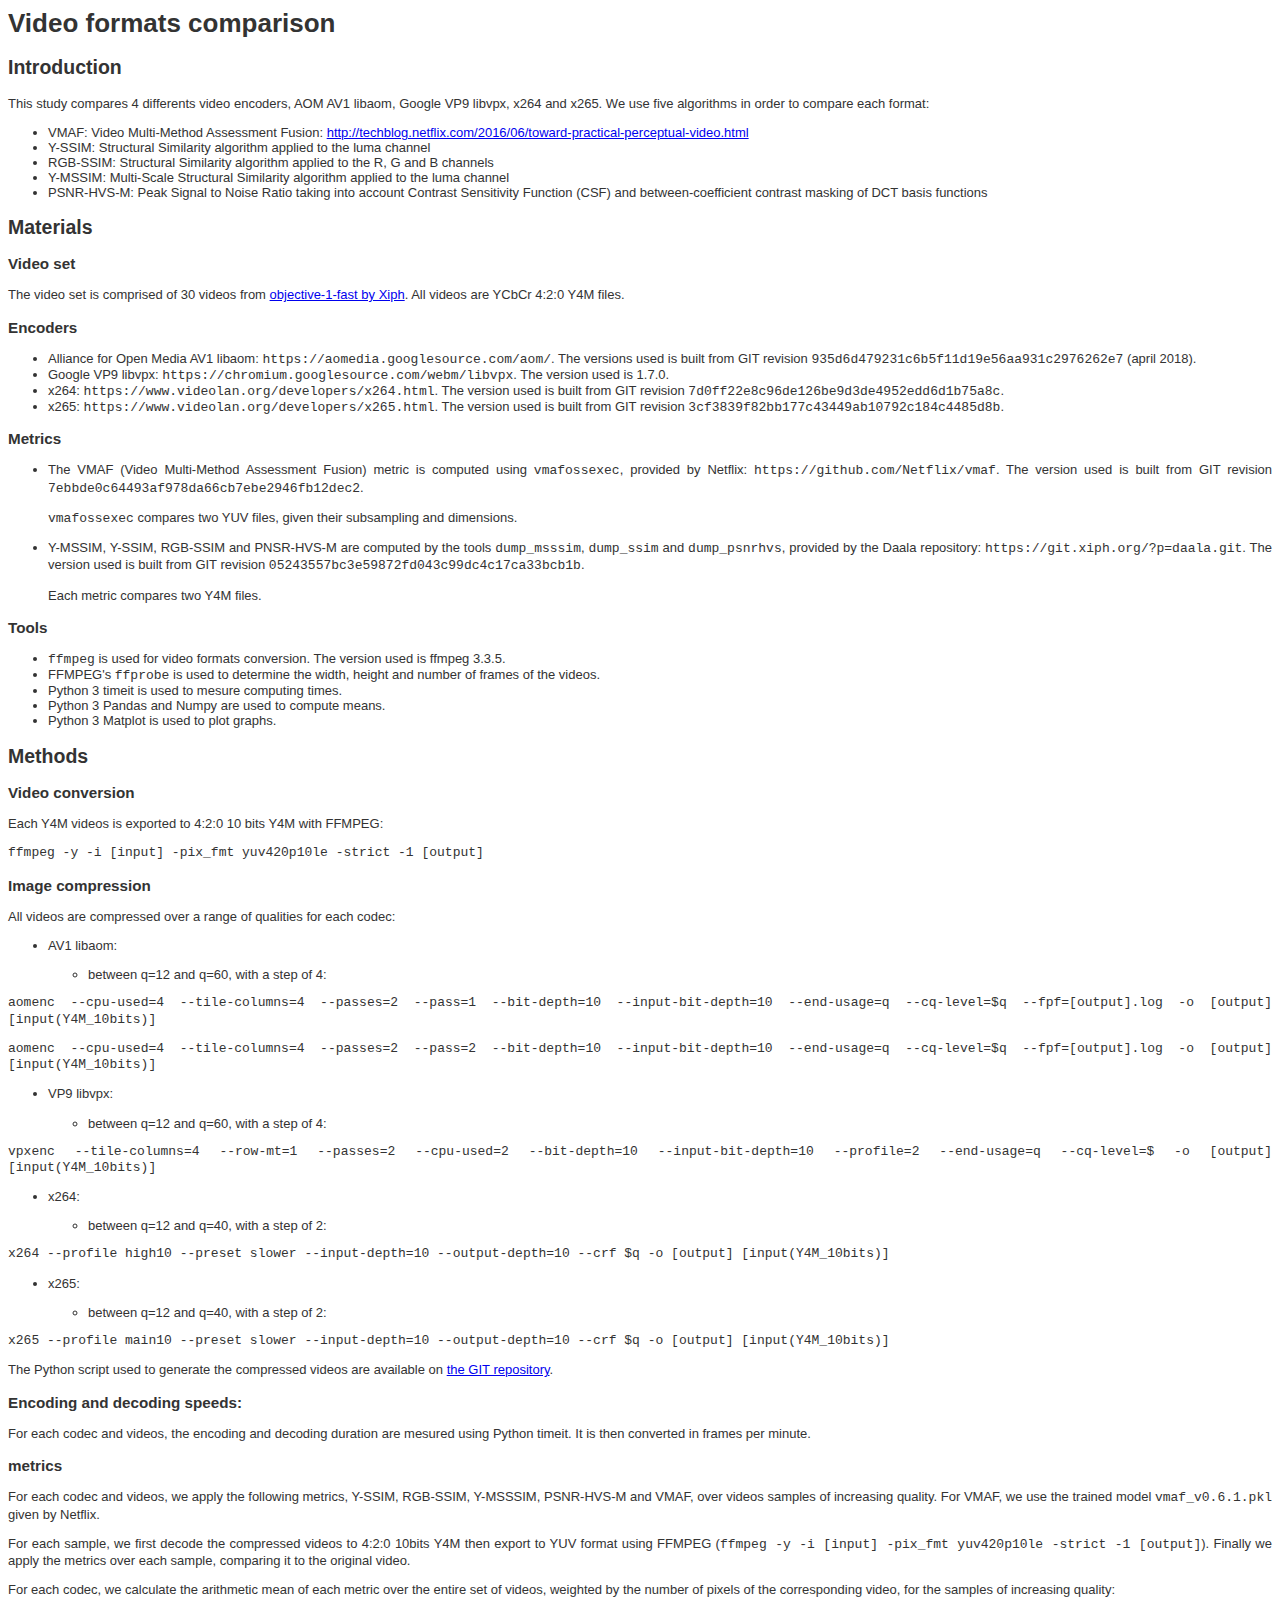
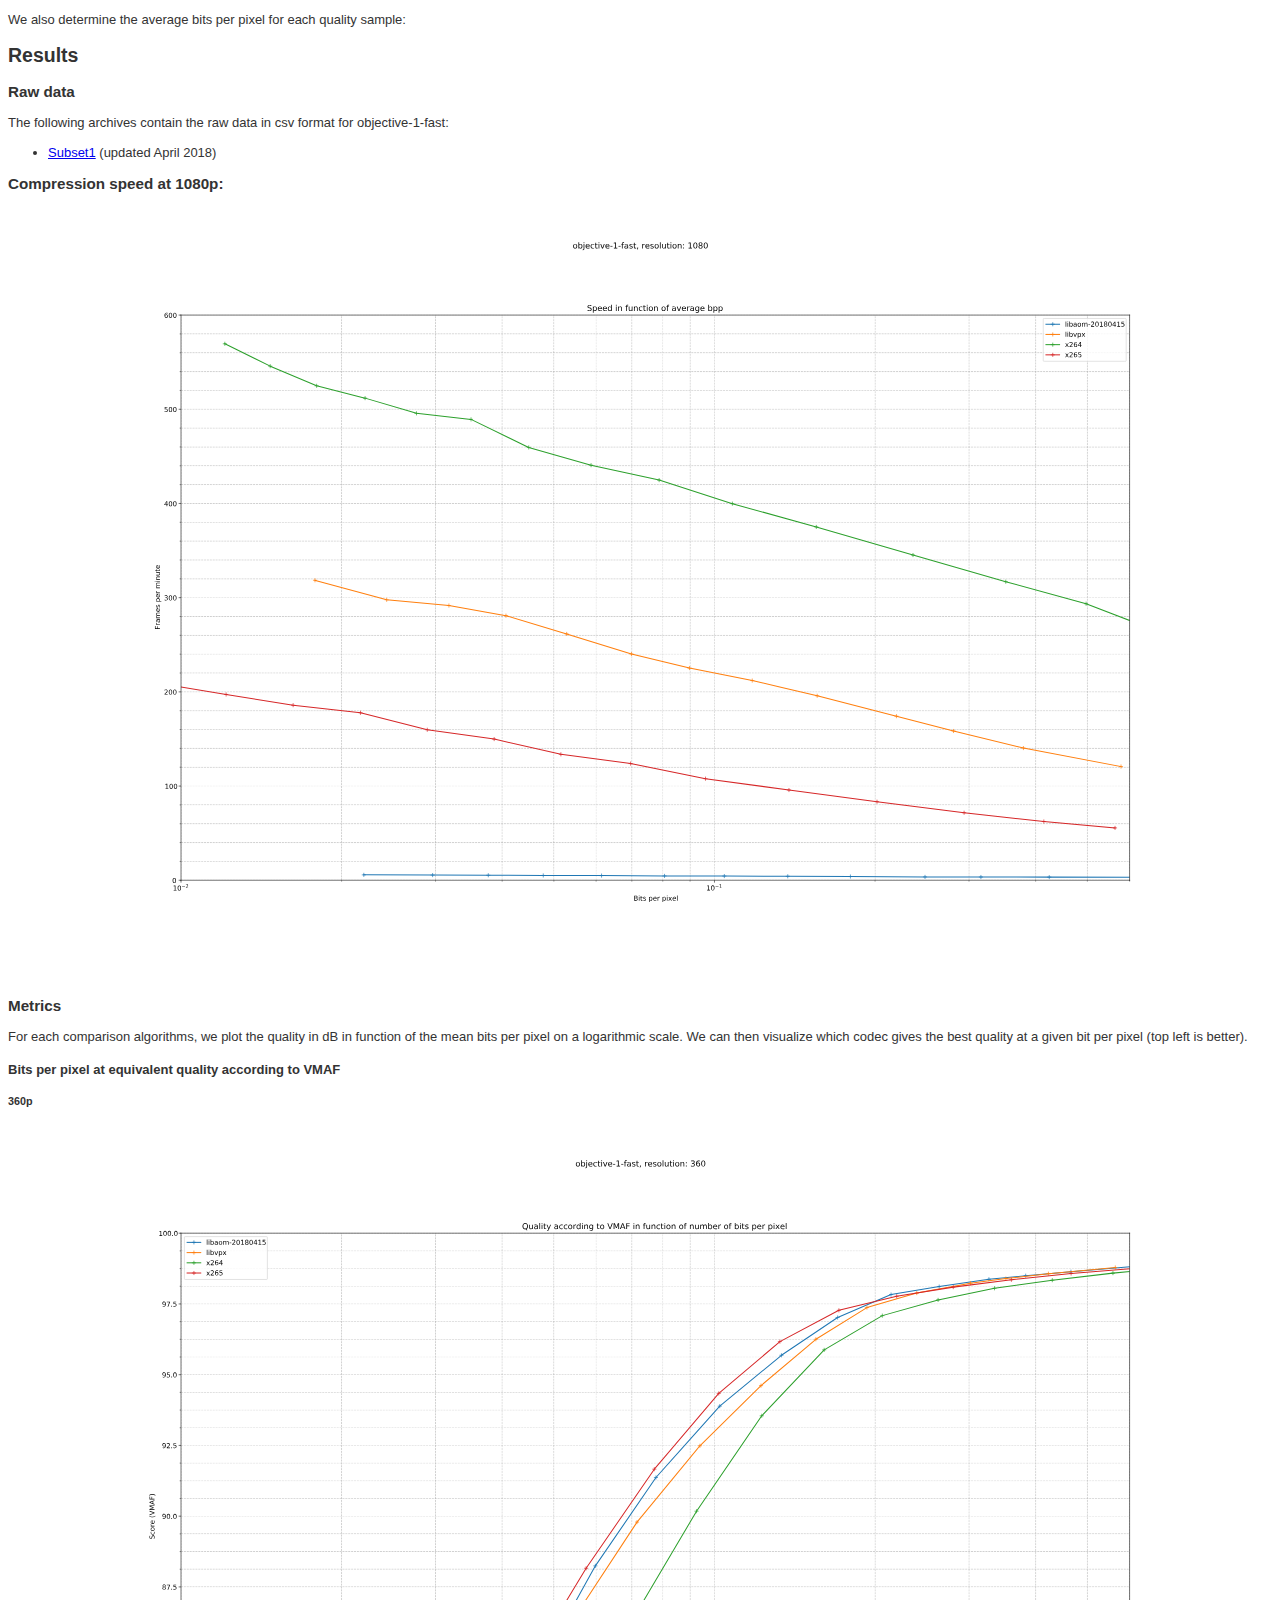
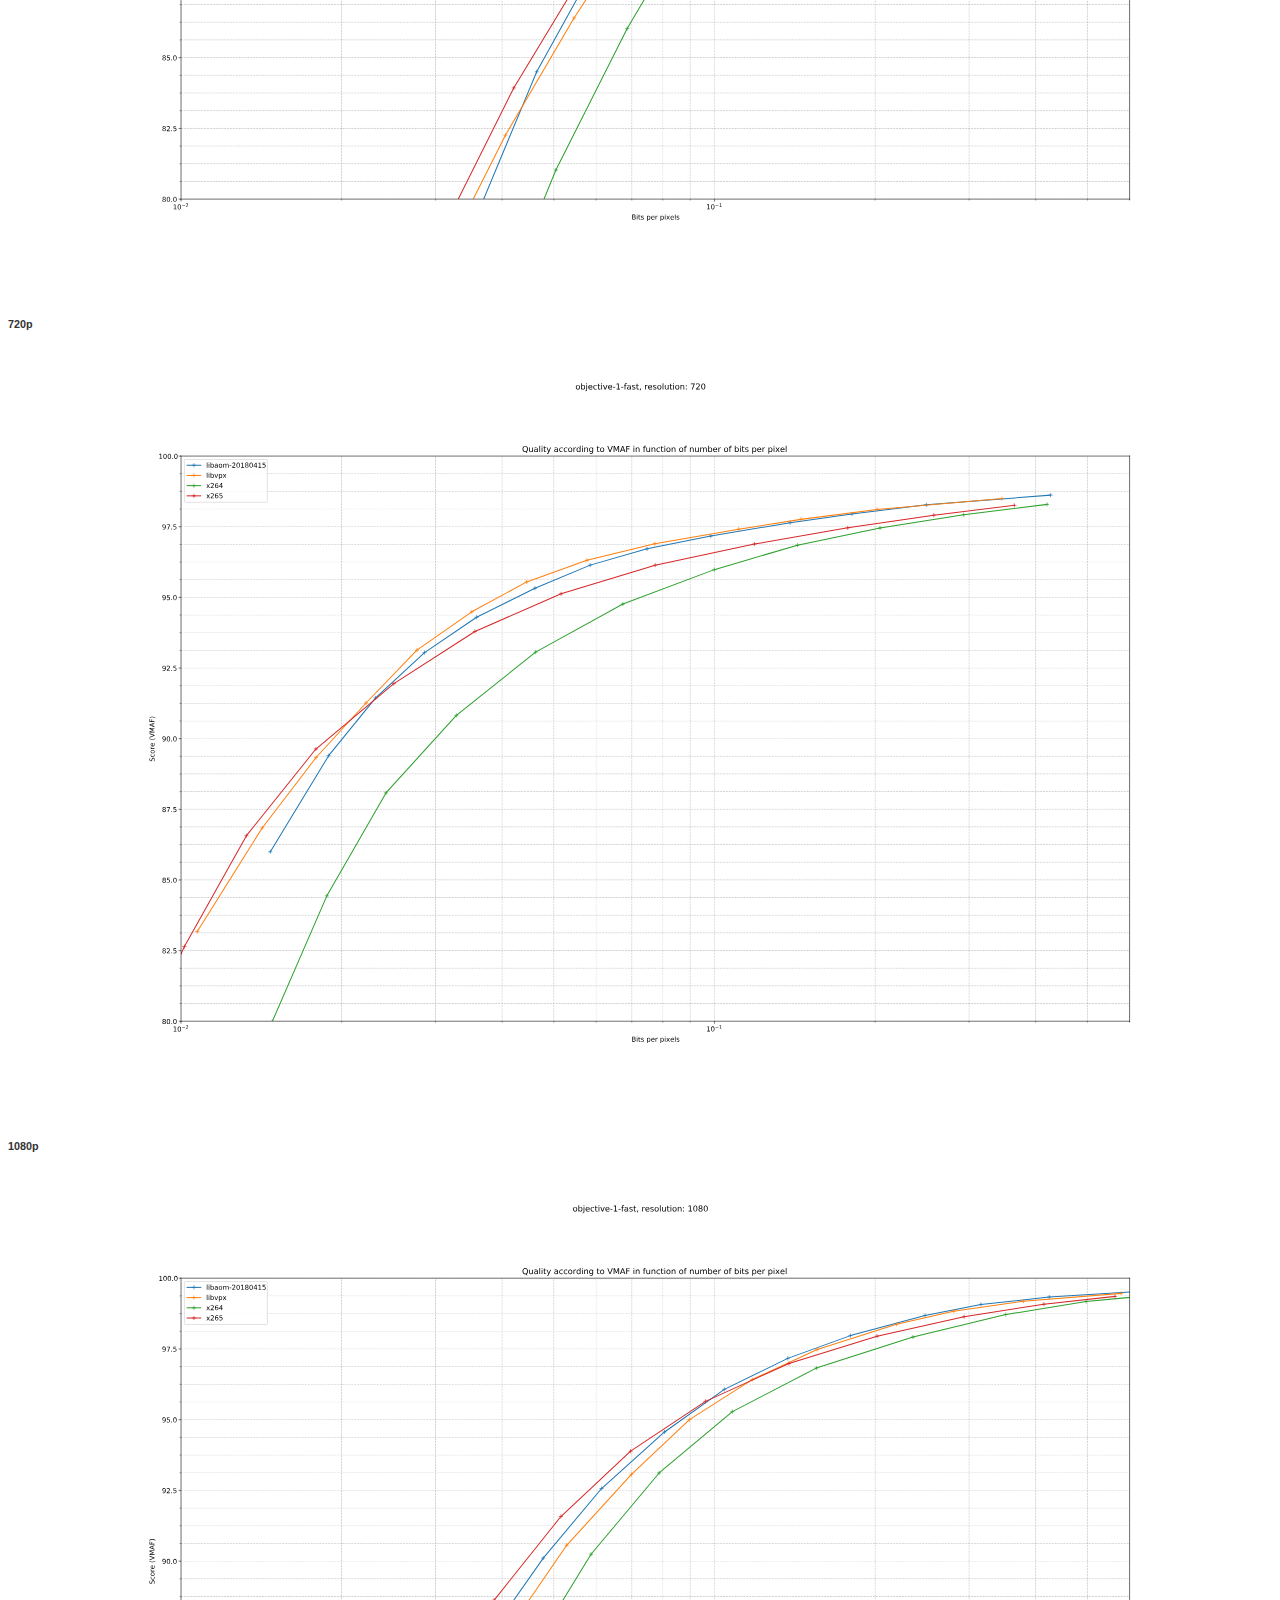
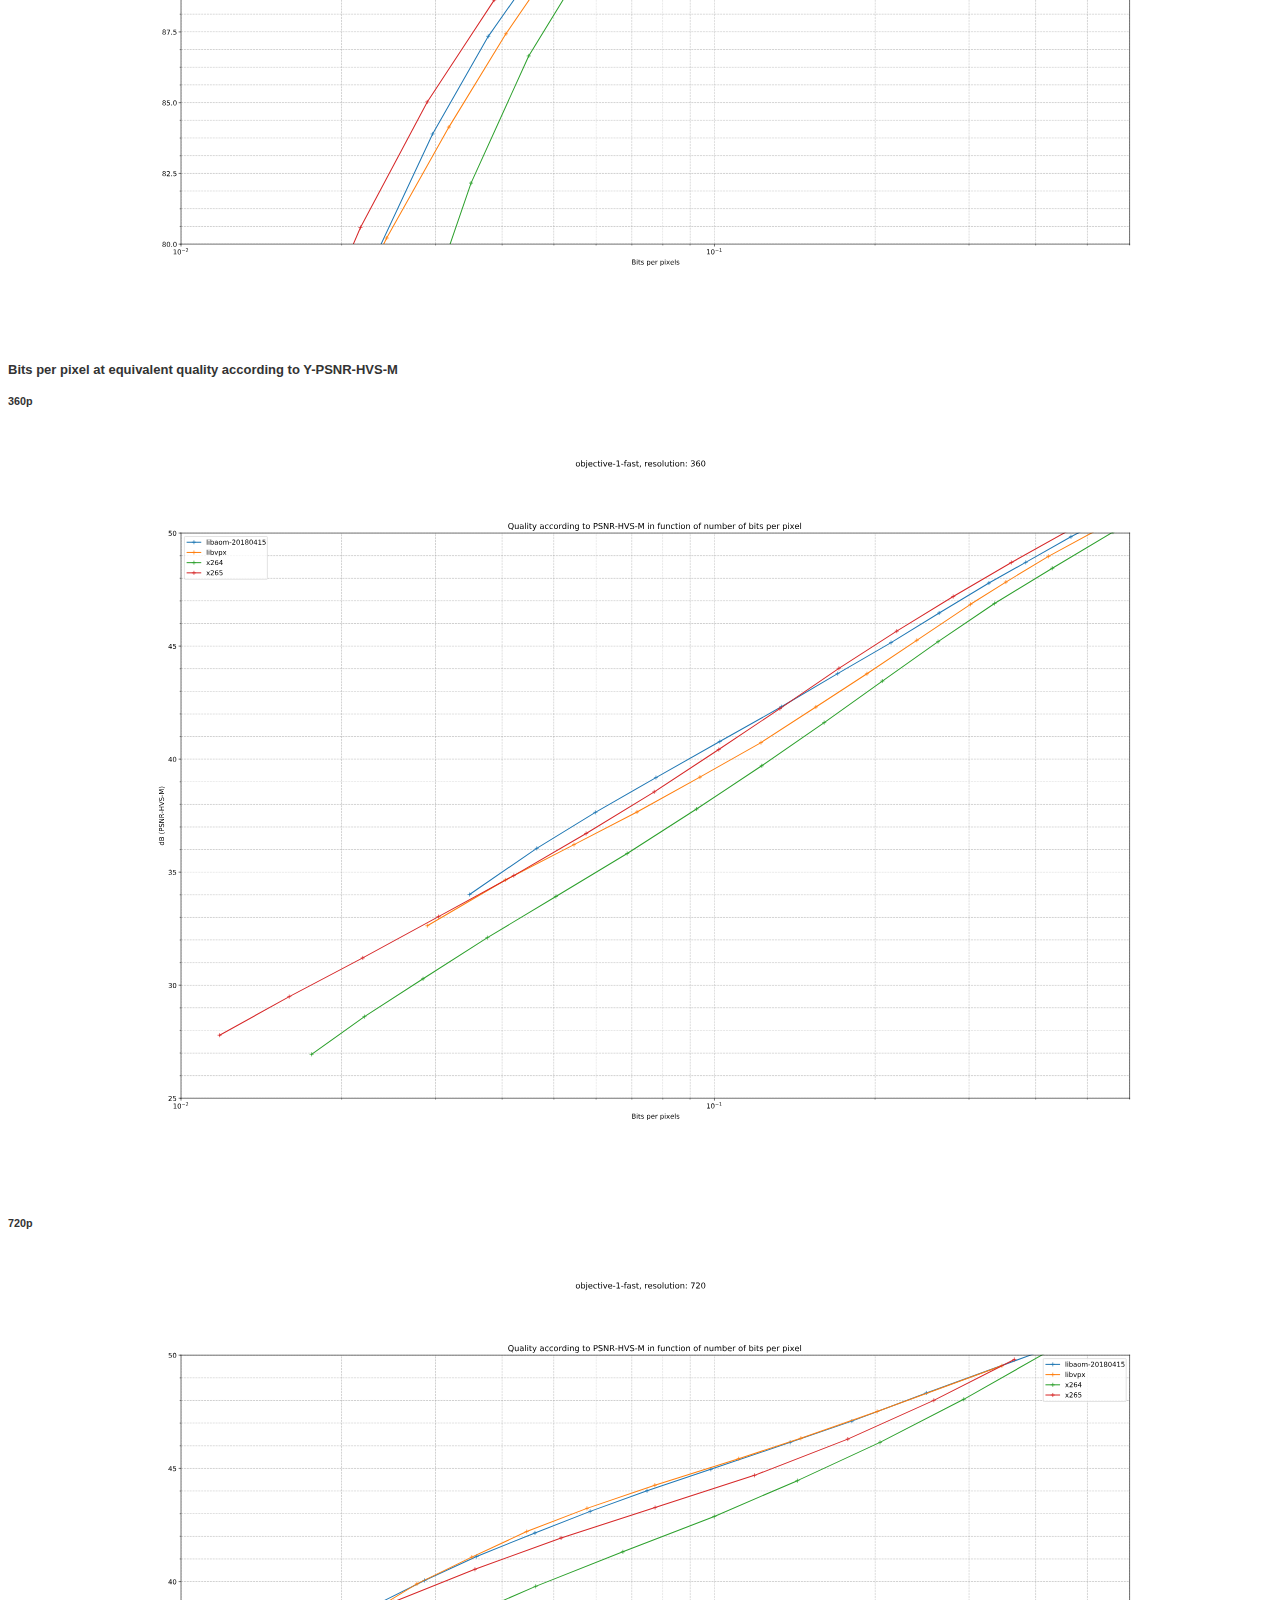
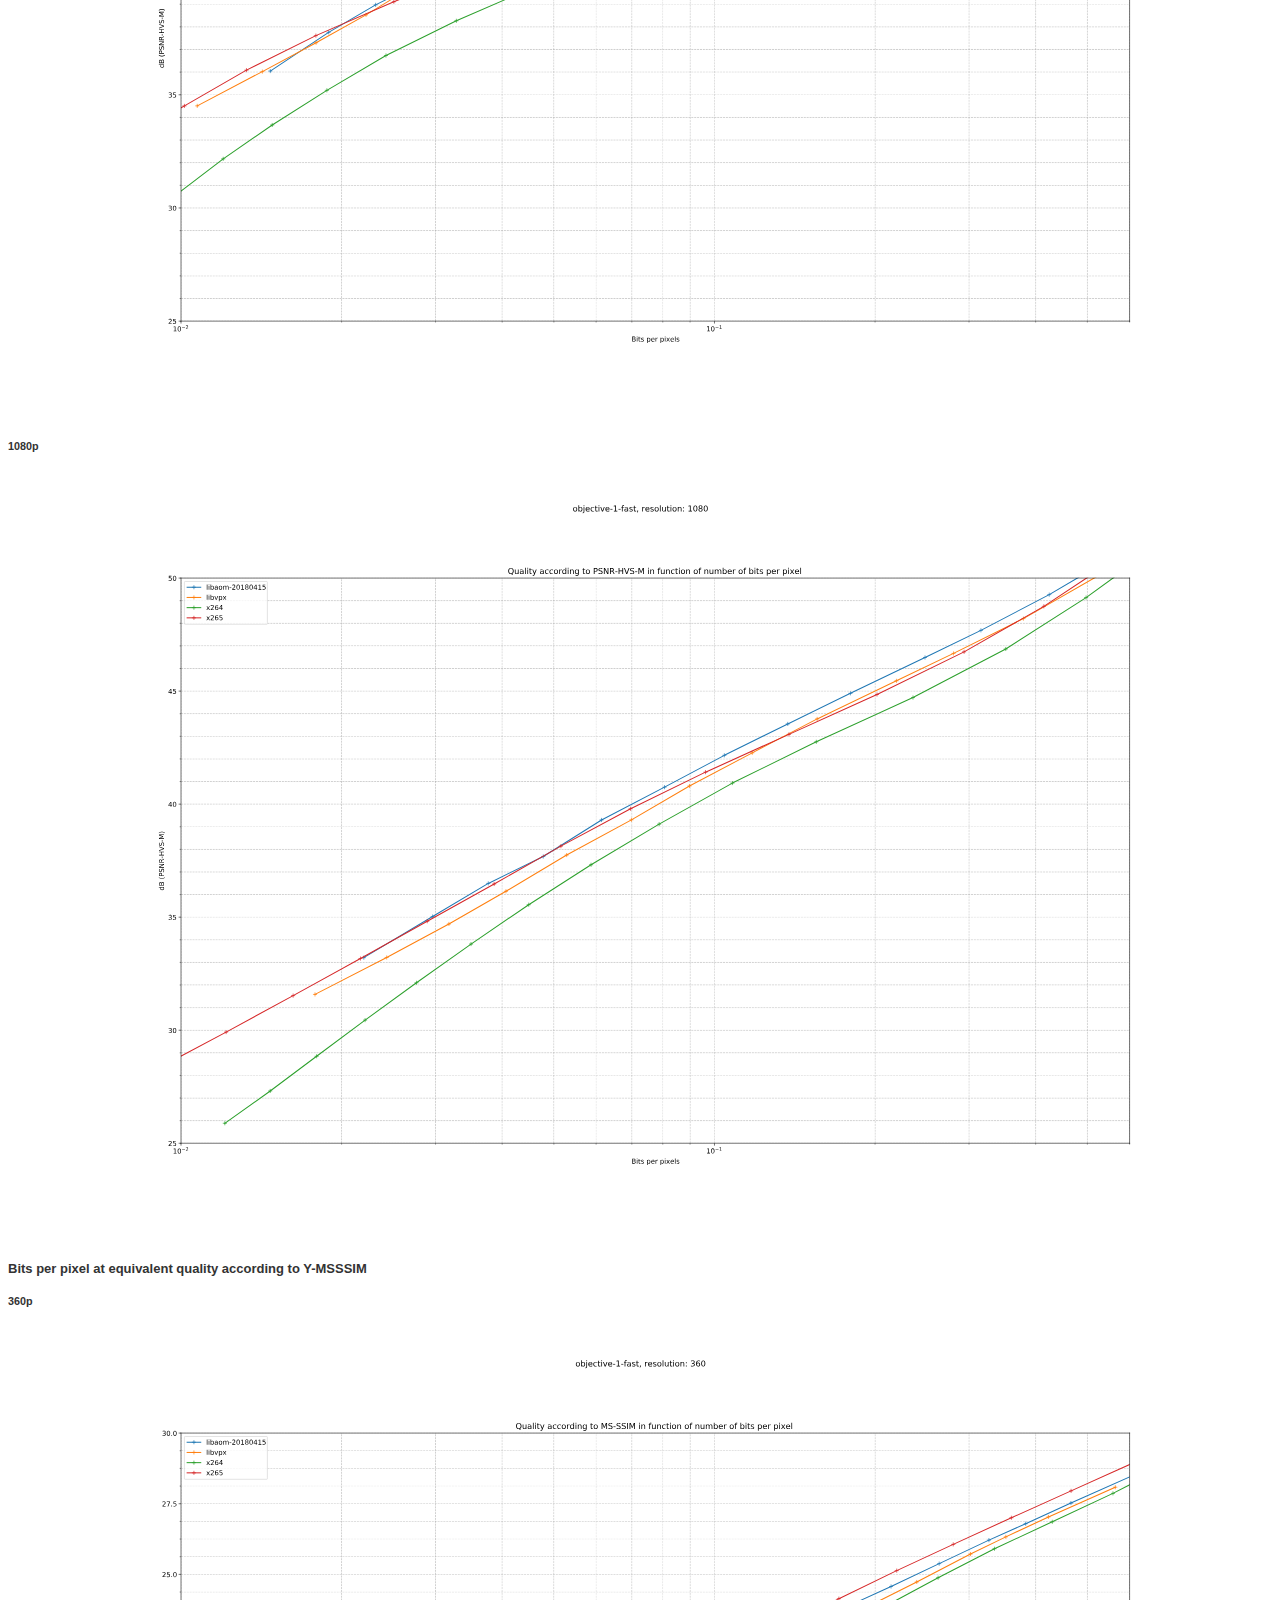
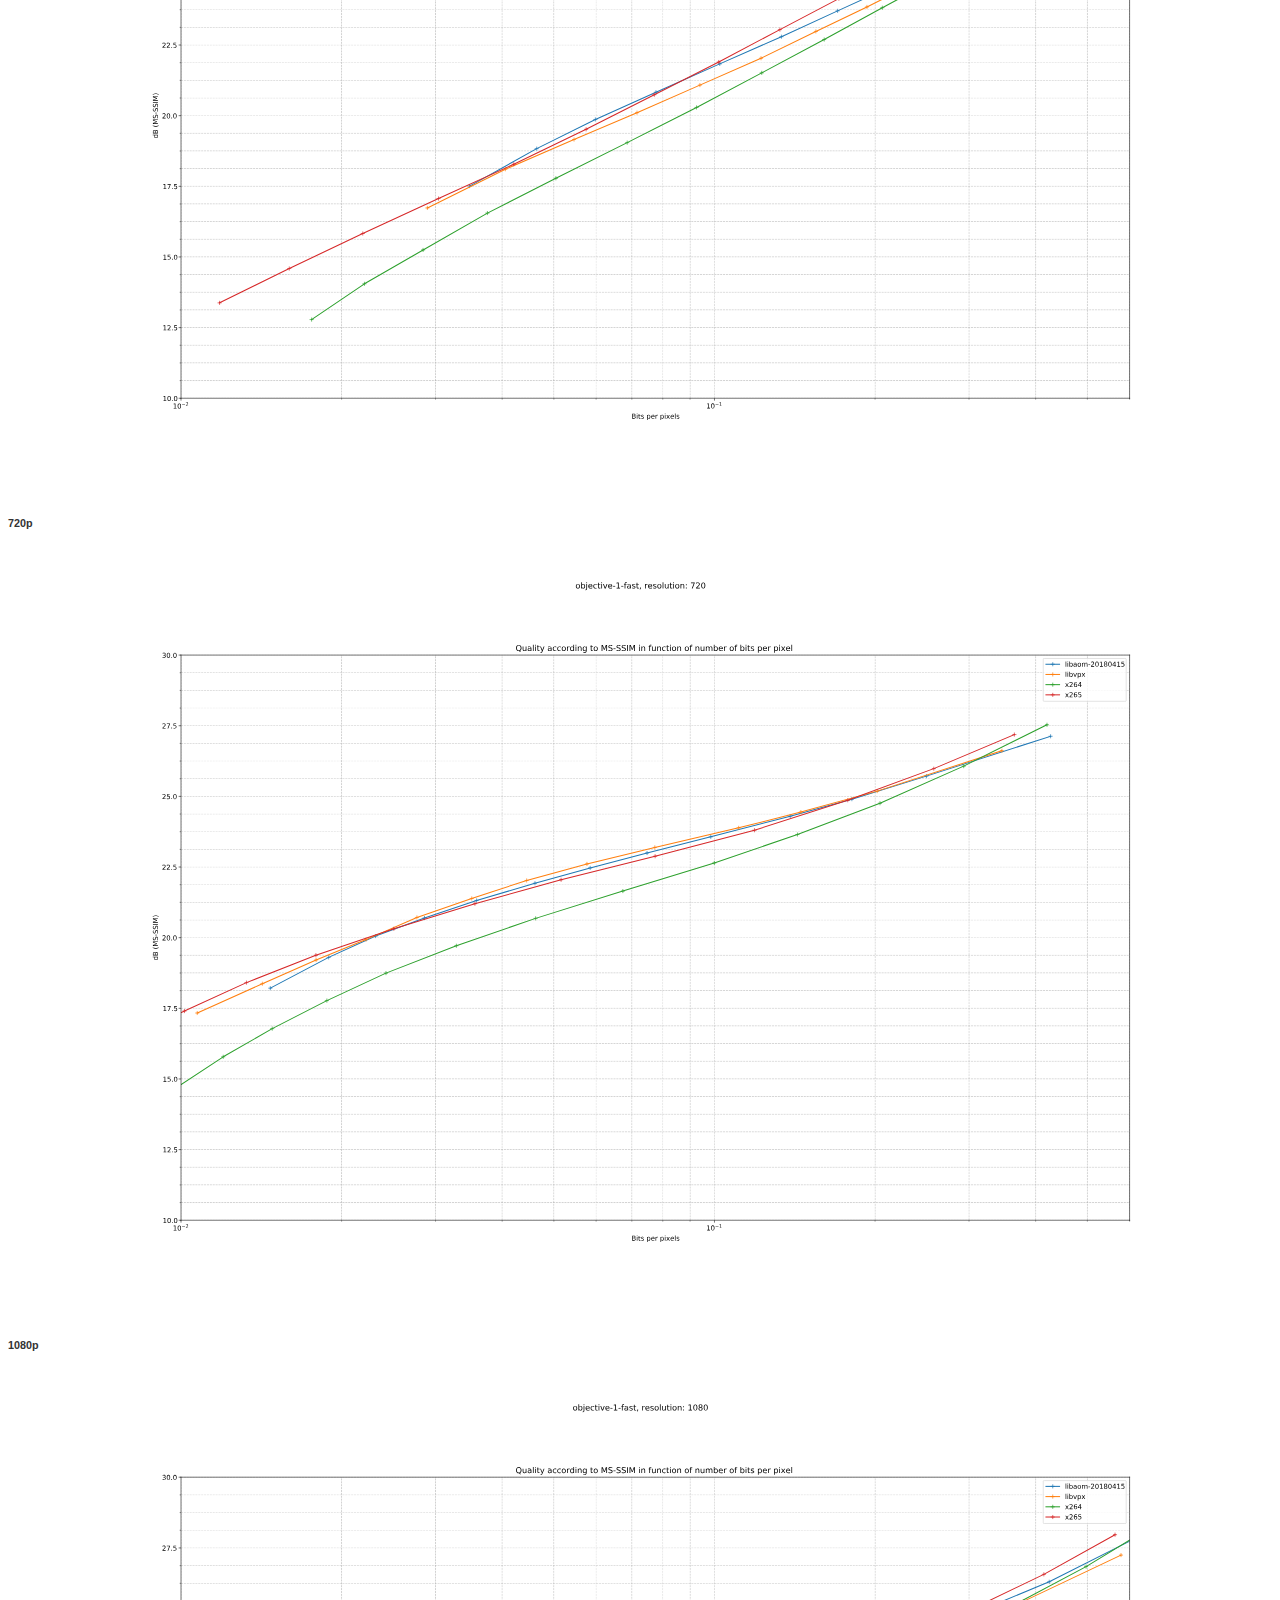
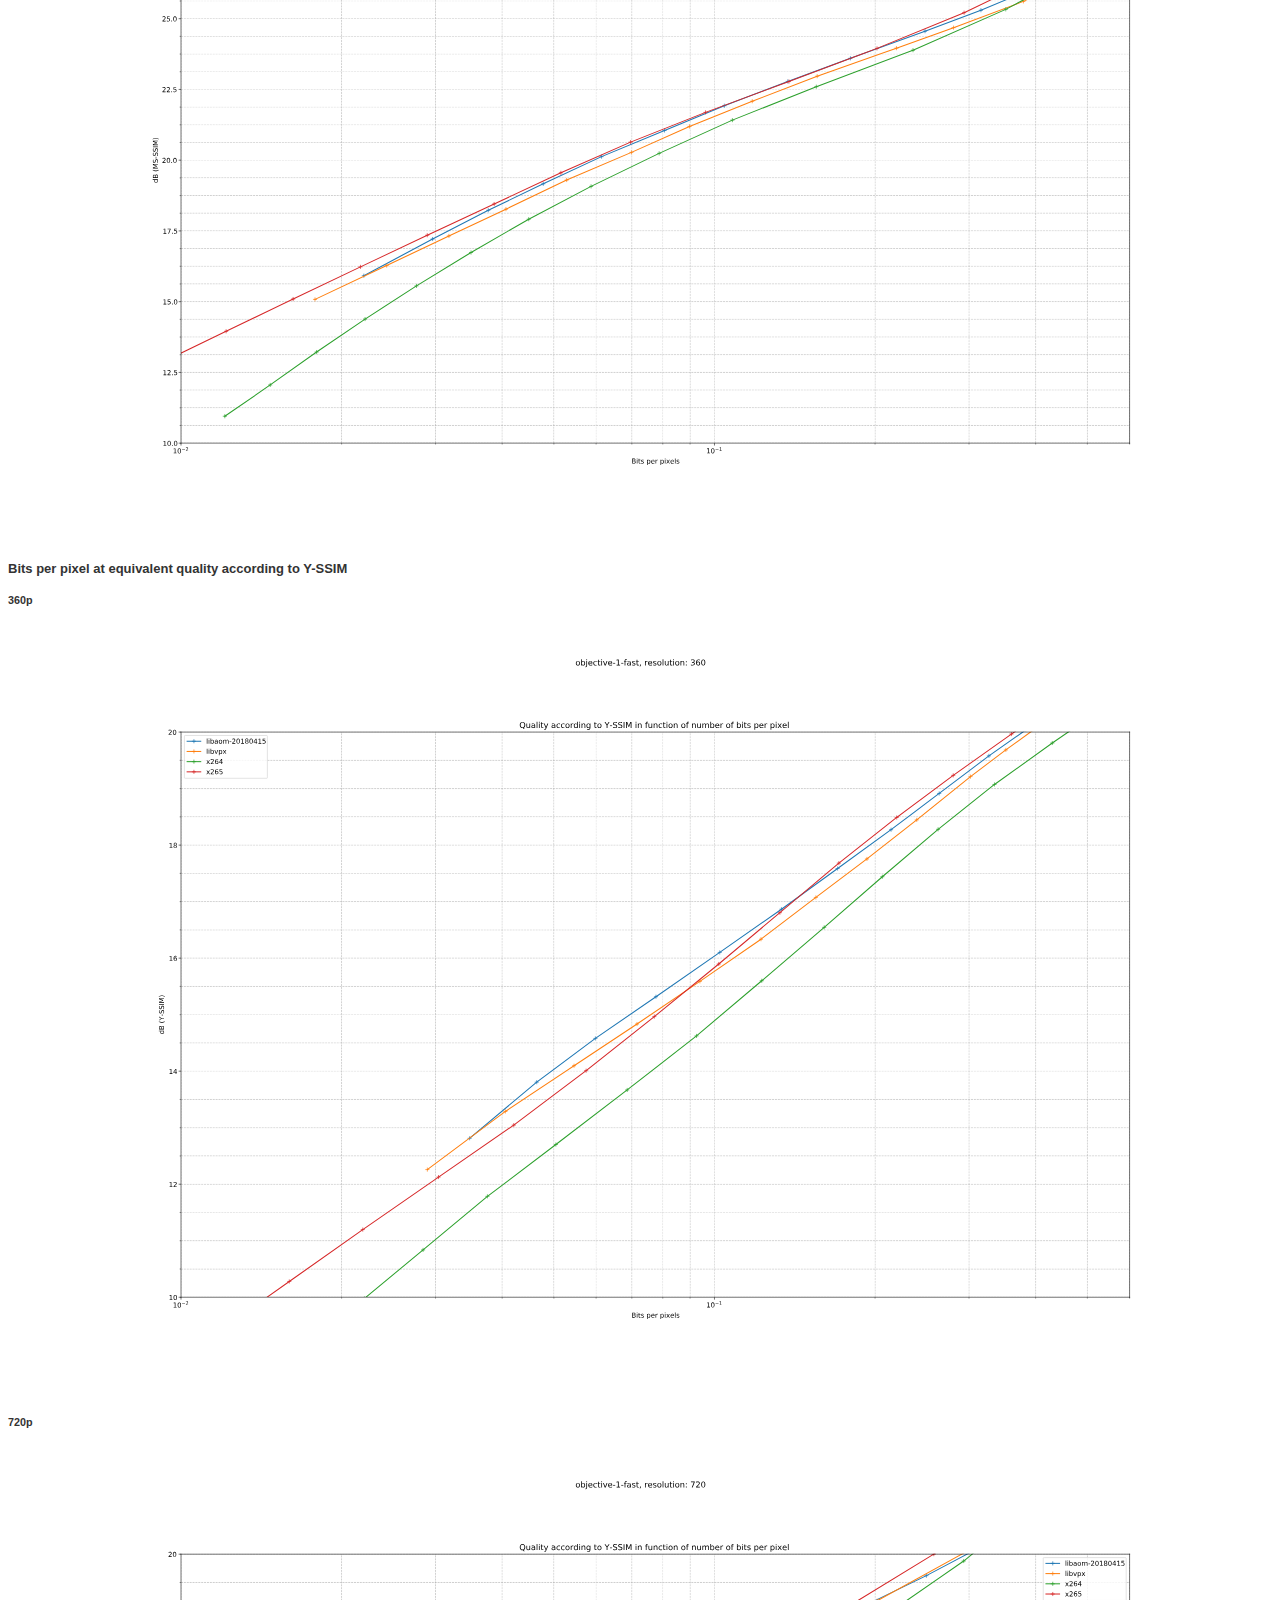
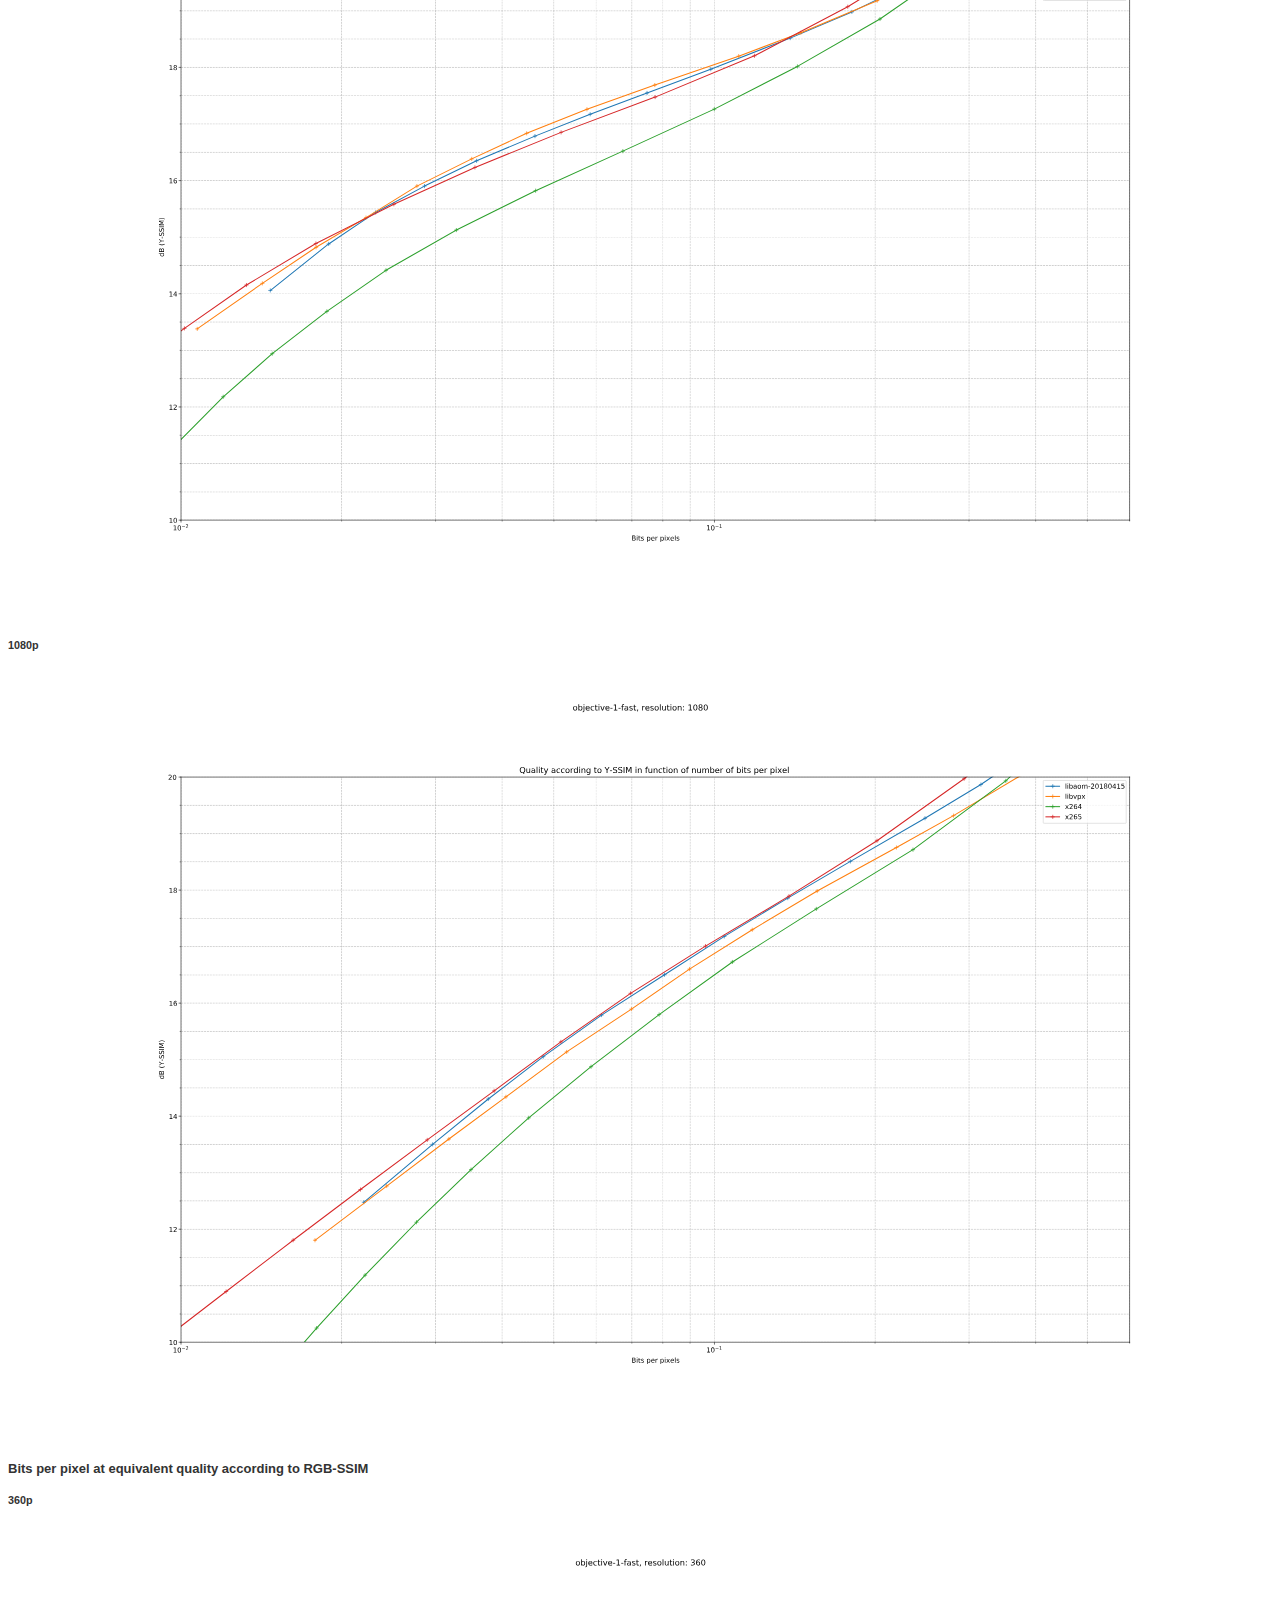
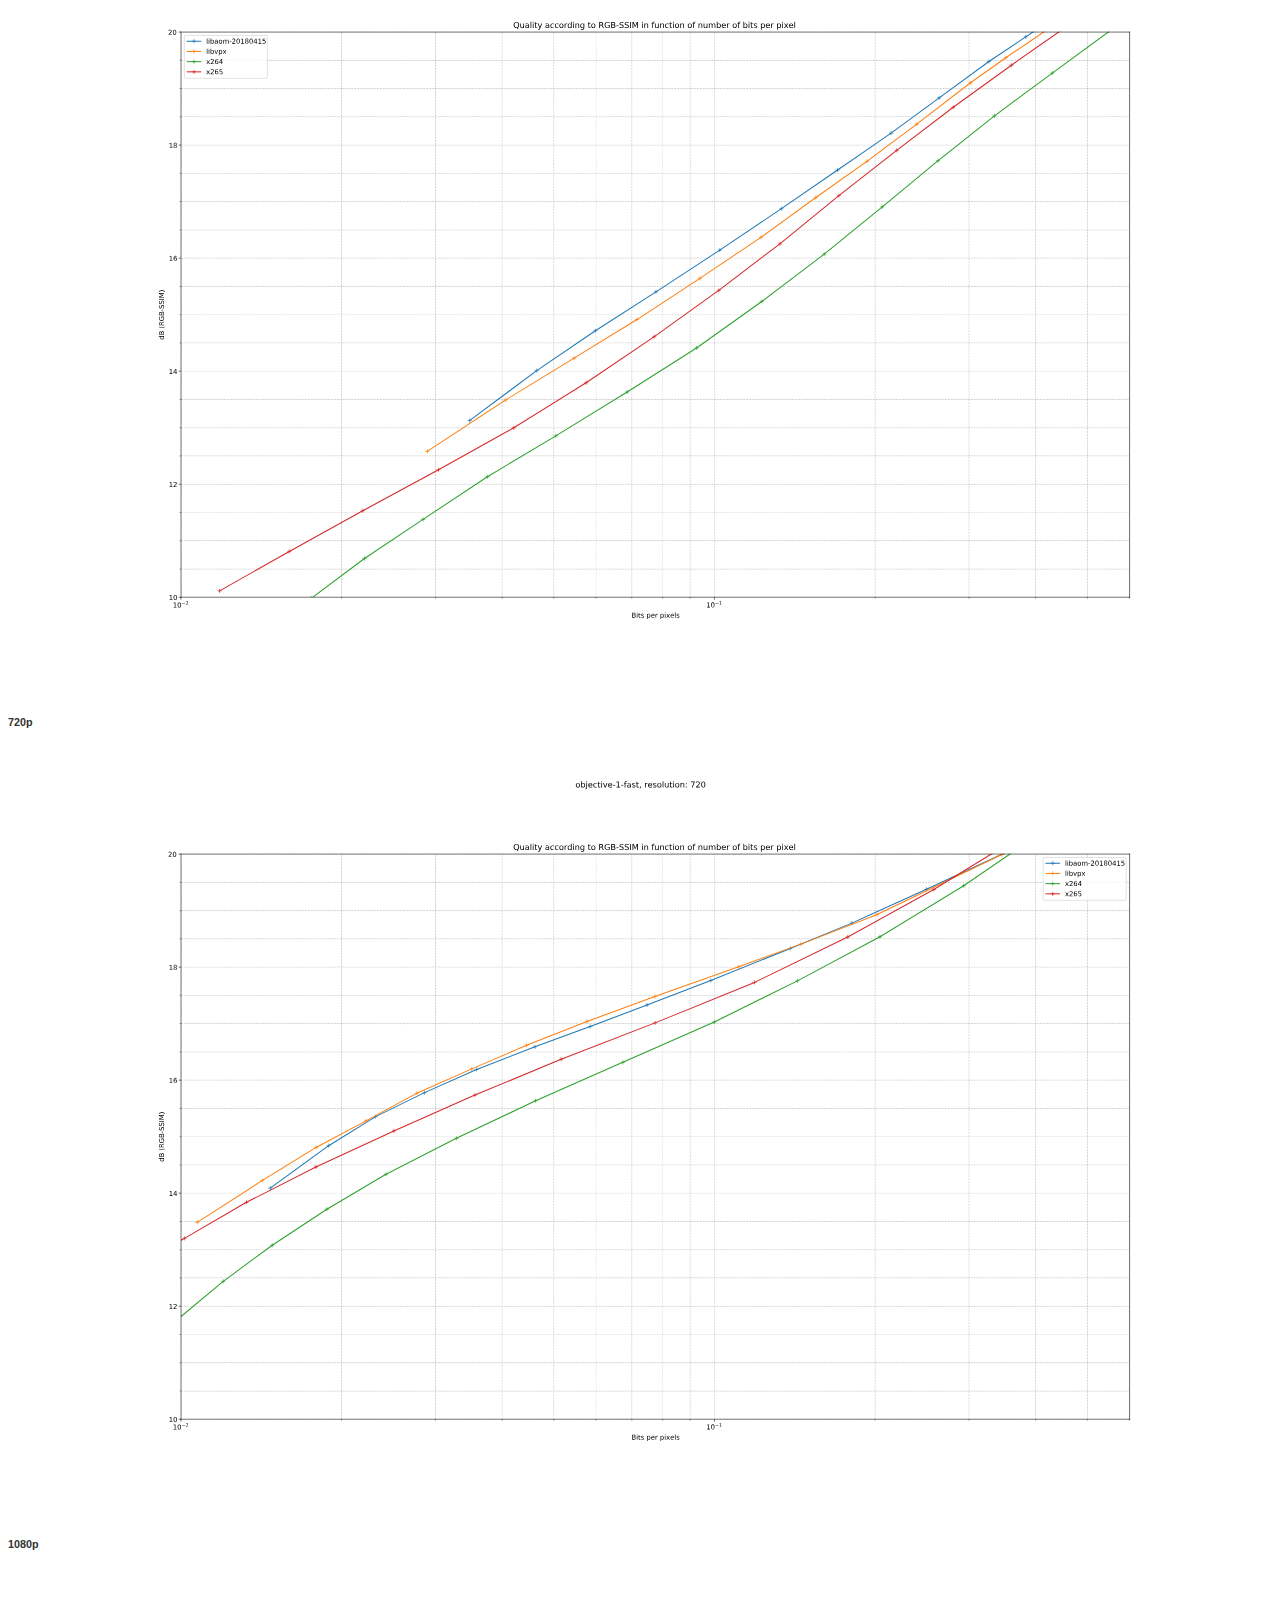
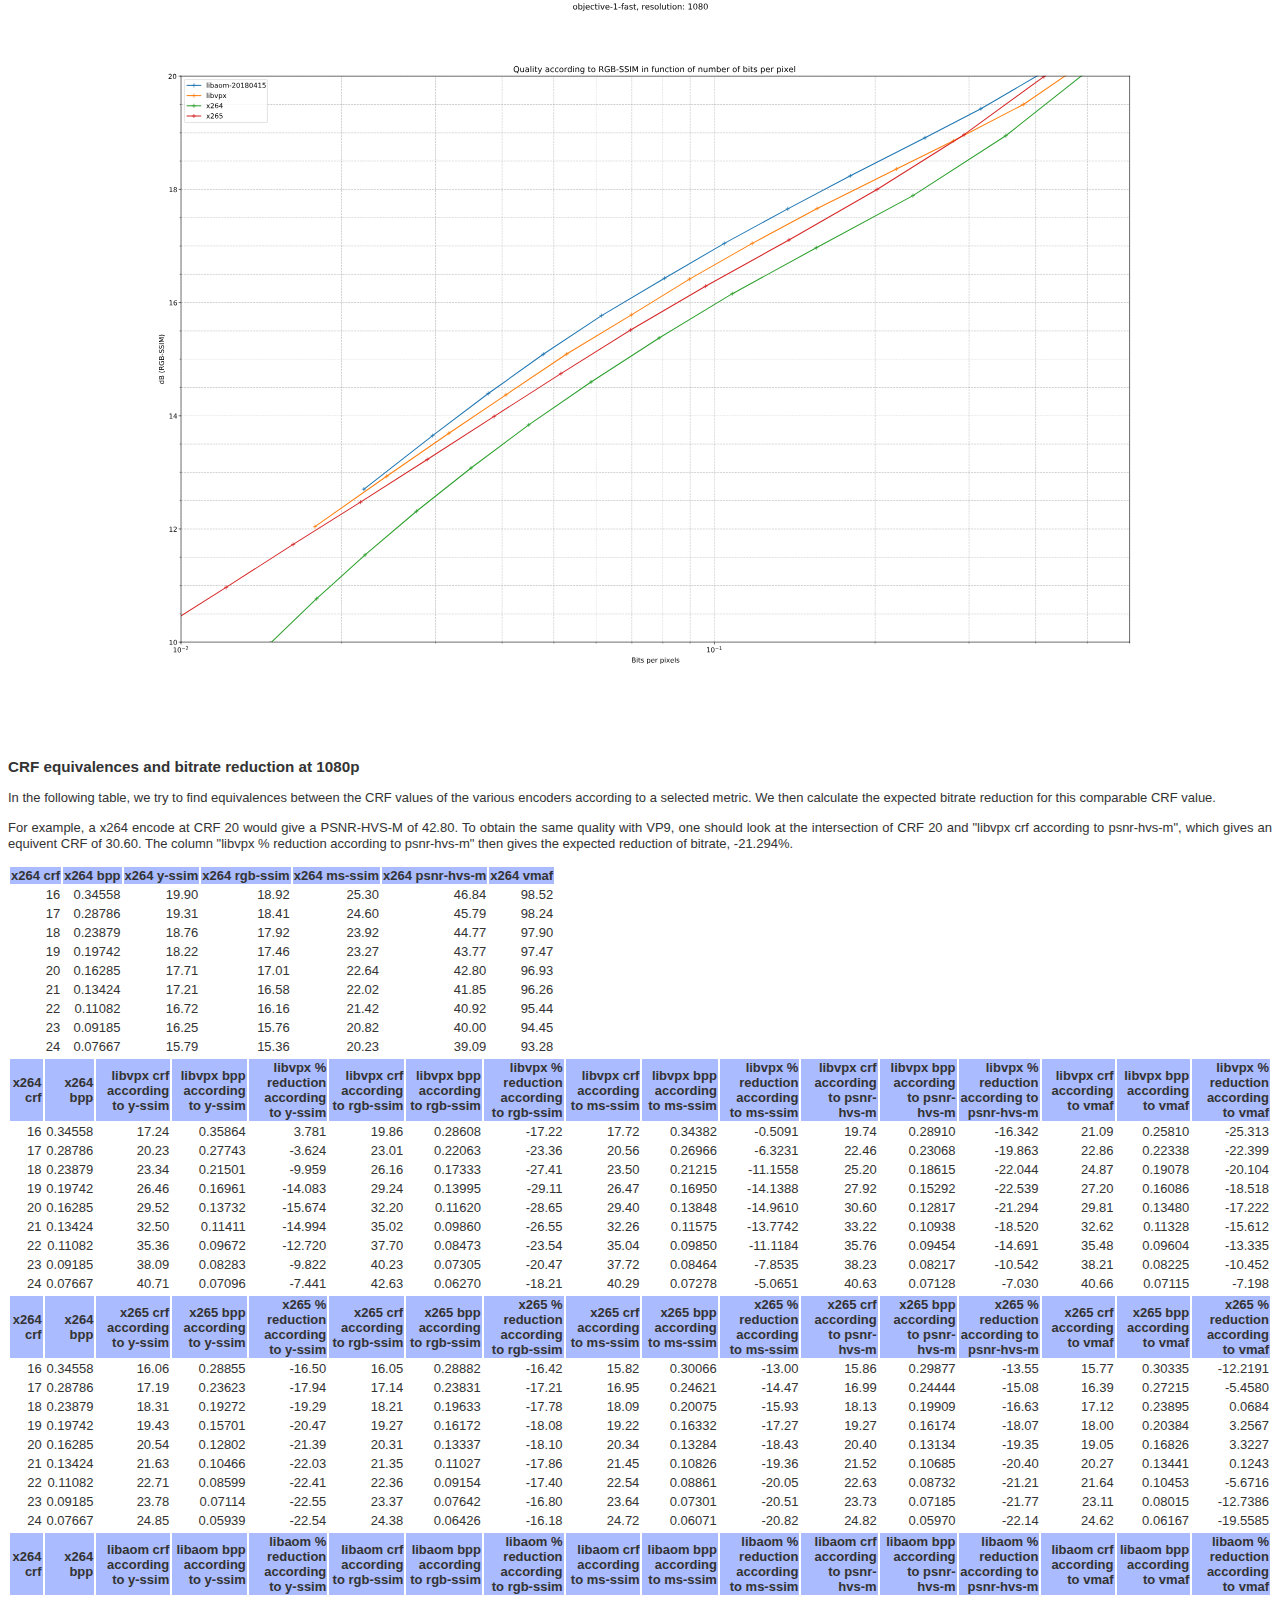
<file: index.html>
<!DOCTYPE HTML PUBLIC "-//W3C//DTD HTML 4.01 Transitional//EN">
<html>
<head>
<meta http-equiv="content-type" content="text/html; charset=utf-8">
<meta name="generator" content="ReText 7.0.0">
<link rel="stylesheet" media="screen" href="style.css" type="text/css" />
<title>Video formats comparison</title>
<script type="text/x-mathjax-config">
MathJax.Hub.Config({
  config: ["MMLorHTML.js"],
  jax: ["input/TeX", "output/HTML-CSS", "output/NativeMML"],
  extensions: ["MathMenu.js", "MathZoom.js"],
  TeX: {
    equationNumbers: {autoNumber: "AMS"}
  }
});
</script>
<script type="text/javascript" src="https://cdn.mathjax.org/mathjax/latest/MathJax.js"></script></head>
<body>
<h1>Video formats comparison</h1>
<h2>Introduction</h2>
<p>This study compares 4 differents video encoders, AOM AV1 libaom, Google VP9 libvpx, x264 and x265. We use five algorithms in order to compare each format:</p>
<ul>
<li>VMAF: Video Multi-Method Assessment Fusion: <a href="http://techblog.netflix.com/2016/06/toward-practical-perceptual-video.html">http://techblog.netflix.com/2016/06/toward-practical-perceptual-video.html</a></li>
<li>Y-SSIM: Structural Similarity algorithm applied to the luma channel</li>
<li>RGB-SSIM: Structural Similarity algorithm applied to the R, G and B channels</li>
<li>Y-MSSIM: Multi-Scale Structural Similarity algorithm applied to the luma channel</li>
<li>PSNR-HVS-M: Peak Signal to Noise Ratio taking into account Contrast Sensitivity Function (CSF) and between-coefficient contrast masking of DCT basis functions</li>
</ul>
<h2>Materials</h2>
<h3>Video set</h3>
<p>The video set is comprised of 30 videos from <a href="https://media.xiph.org/video/derf/">objective-1-fast by Xiph</a>. All videos are YCbCr 4:2:0 Y4M files.</p>
<h3>Encoders</h3>
<ul>
<li>Alliance for Open Media AV1 libaom: <code>https://aomedia.googlesource.com/aom/</code>. The versions used is built from GIT revision  <code>935d6d479231c6b5f11d19e56aa931c2976262e7</code> (april 2018).</li>
<li>Google VP9 libvpx: <code>https://chromium.googlesource.com/webm/libvpx</code>. The version used is 1.7.0.</li>
<li>x264: <code>https://www.videolan.org/developers/x264.html</code>. The version used is built from GIT revision  <code>7d0ff22e8c96de126be9d3de4952edd6d1b75a8c</code>.</li>
<li>x265: <code>https://www.videolan.org/developers/x265.html</code>. The version used is built from GIT revision <code>3cf3839f82bb177c43449ab10792c184c4485d8b</code>.</li>
</ul>
<h3>Metrics</h3>
<ul>
<li>
<p>The VMAF (Video Multi-Method Assessment Fusion) metric is computed using <code>vmafossexec</code>, provided by Netflix: <code>https://github.com/Netflix/vmaf</code>. The version used is built from GIT revision <code>7ebbde0c64493af978da66cb7ebe2946fb12dec2</code>.</p>
<p><code>vmafossexec</code> compares two YUV files, given their subsampling and dimensions.</p>
</li>
<li>
<p>Y-MSSIM, Y-SSIM, RGB-SSIM and PNSR-HVS-M are computed by the tools <code>dump_msssim</code>, <code>dump_ssim</code> and <code>dump_psnrhvs</code>, provided by the Daala repository: <code>https://git.xiph.org/?p=daala.git</code>. The version used is built from GIT revision <code>05243557bc3e59872fd043c99dc4c17ca33bcb1b</code>.</p>
<p>Each metric compares two Y4M files.</p>
</li>
</ul>
<h3>Tools</h3>
<ul>
<li><code>ffmpeg</code> is used for video formats conversion. The version used is ffmpeg 3.3.5.</li>
<li>FFMPEG's <code>ffprobe</code> is used to determine the width, height and number of frames of the videos.</li>
<li>Python 3 timeit is used to mesure computing times.</li>
<li>Python 3 Pandas and Numpy are used to compute means.</li>
<li>Python 3 Matplot is used to plot graphs.</li>
</ul>
<h2>Methods</h2>
<h3>Video conversion</h3>
<p>Each Y4M videos is exported to 4:2:0 10 bits Y4M with FFMPEG:</p>
<p><code>ffmpeg -y -i [input] -pix_fmt yuv420p10le -strict -1 [output]</code></p>
<h3>Image compression</h3>
<p>All videos are compressed over a range of qualities for each codec:</p>
<ul>
<li>
<p>AV1 libaom:</p>
<ul>
<li>between q=12 and q=60, with a step of 4:</li>
</ul>
</li>
</ul>
<p><code>aomenc --cpu-used=4 --tile-columns=4 --passes=2 --pass=1 --bit-depth=10 --input-bit-depth=10 --end-usage=q --cq-level=$q --fpf=[output].log -o [output] [input(Y4M_10bits)]</code></p>
<p><code>aomenc --cpu-used=4 --tile-columns=4 --passes=2 --pass=2 --bit-depth=10 --input-bit-depth=10 --end-usage=q --cq-level=$q --fpf=[output].log -o [output] [input(Y4M_10bits)]</code></p>
<ul>
<li>
<p>VP9 libvpx:</p>
<ul>
<li>between q=12 and q=60, with a step of 4:</li>
</ul>
</li>
</ul>
<p><code>vpxenc --tile-columns=4 --row-mt=1 --passes=2 --cpu-used=2 --bit-depth=10 --input-bit-depth=10 --profile=2 --end-usage=q --cq-level=$ -o [output] [input(Y4M_10bits)]</code></p>
<ul>
<li>
<p>x264:</p>
<ul>
<li>between q=12 and q=40, with a step of 2:</li>
</ul>
</li>
</ul>
<p><code>x264 --profile high10 --preset slower --input-depth=10 --output-depth=10 --crf $q -o [output] [input(Y4M_10bits)]</code></p>
<ul>
<li>
<p>x265:</p>
<ul>
<li>between q=12 and q=40, with a step of 2:</li>
</ul>
</li>
</ul>
<p><code>x265 --profile main10 --preset slower --input-depth=10 --output-depth=10 --crf $q -o [output] [input(Y4M_10bits)]</code></p>
<p>The Python script used to generate the compressed videos are available on <a href="https://github.com/WyohKnott/video-comparison-sources">the GIT repository</a>.</p>
<h3>Encoding and decoding speeds:</h3>
<p>For each codec and videos, the encoding and decoding duration are mesured using Python timeit. It is then converted in frames per minute.</p>
<h3>metrics</h3>
<p>For each codec and videos, we apply the following metrics, Y-SSIM, RGB-SSIM, Y-MSSSIM, PSNR-HVS-M and VMAF, over videos samples of increasing quality. For VMAF, we use the trained model <code>vmaf_v0.6.1.pkl</code> given by Netflix.</p>
<p>For each sample, we first decode the compressed videos to 4:2:0 10bits Y4M then export to YUV format using FFMPEG (<code>ffmpeg -y -i [input] -pix_fmt yuv420p10le -strict -1 [output]</code>). Finally we apply the metrics over each sample, comparing it to the original video.</p>
<p>For each codec, we calculate the arithmetic mean of each metric over the entire set of videos, weighted by the number of pixels of the corresponding video, for the samples of increasing quality:</p>
<p>
<script type="math/tex; mode=display">\overline{metric}_{quality\ q} = \frac{ \sum\limits_{videos=1}^{30} metric_{qp} \times pixels_{p}}{\sum\limits_{p=1}^{50} area_{p}}</script>
</p>
<p>We also determine the average bits per pixel for each quality sample:</p>
<p>
<script type="math/tex; mode=display">\overline{bpp}_{quality\ q} = \frac{ \sum\limits_{videos=1}^{30} filesize_{qp}}{\sum\limits_{videos=1}^{30} pixels_{p}}</script>
</p>
<h2>Results</h2>
<h3>Raw data</h3>
<p>The following archives contain the raw data in csv format for objective-1-fast:</p>
<ul>
<li><a href="objective-1-fast.tar.gz">Subset1</a> (updated April 2018)</li>
</ul>
<h3>Compression speed at 1080p:</h3>
<p><img alt="Encoding speed in function of bits per pixel" src="objective-1-fast.encoding_fpm.1080.(libaom-20180415,libvpx,x264,x265).svg"></p>
<h3>Metrics</h3>
<p>For each comparison algorithms, we plot the quality in dB in function of the mean bits per pixel on a logarithmic scale. We can then visualize which codec gives the best quality at a given bit per pixel (top left is better).</p>
<h4>Bits per pixel at equivalent quality according to VMAF</h4>
<h5>360p</h5>
<p><img alt="Bits per pixel at equivalent quality according to VMAF" src="objective-1-fast.vmaf.360.(libaom-20180415,libvpx,x264,x265).svg"></p>
<h5>720p</h5>
<p><img alt="Bits per pixel at equivalent quality according to VMAF" src="objective-1-fast.vmaf.720.(libaom-20180415,libvpx,x264,x265).svg"></p>
<h5>1080p</h5>
<p><img alt="Bits per pixel at equivalent quality according to VMAF" src="objective-1-fast.vmaf.1080.(libaom-20180415,libvpx,x264,x265).svg"></p>
<h4>Bits per pixel at equivalent quality according to Y-PSNR-HVS-M</h4>
<h5>360p</h5>
<p><img alt="Bits per pixel at equivalent quality according to VMAF" src="objective-1-fast.psnr-hvs-m.360.(libaom-20180415,libvpx,x264,x265).svg"></p>
<h5>720p</h5>
<p><img alt="Bits per pixel at equivalent quality according to VMAF" src="objective-1-fast.psnr-hvs-m.720.(libaom-20180415,libvpx,x264,x265).svg"></p>
<h5>1080p</h5>
<p><img alt="Bits per pixel at equivalent quality according to VMAF" src="objective-1-fast.psnr-hvs-m.1080.(libaom-20180415,libvpx,x264,x265).svg"></p>
<h4>Bits per pixel at equivalent quality according to Y-MSSSIM</h4>
<h5>360p</h5>
<p><img alt="Bits per pixel at equivalent quality according to VMAF" src="objective-1-fast.ms-ssim.360.(libaom-20180415,libvpx,x264,x265).svg"></p>
<h5>720p</h5>
<p><img alt="Bits per pixel at equivalent quality according to VMAF" src="objective-1-fast.ms-ssim.720.(libaom-20180415,libvpx,x264,x265).svg"></p>
<h5>1080p</h5>
<p><img alt="Bits per pixel at equivalent quality according to VMAF" src="objective-1-fast.ms-ssim.1080.(libaom-20180415,libvpx,x264,x265).svg"></p>
<h4>Bits per pixel at equivalent quality according to Y-SSIM</h4>
<h5>360p</h5>
<p><img alt="Bits per pixel at equivalent quality according to VMAF" src="objective-1-fast.y-ssim.360.(libaom-20180415,libvpx,x264,x265).svg"></p>
<h5>720p</h5>
<p><img alt="Bits per pixel at equivalent quality according to VMAF" src="objective-1-fast.y-ssim.720.(libaom-20180415,libvpx,x264,x265).svg"></p>
<h5>1080p</h5>
<p><img alt="Bits per pixel at equivalent quality according to VMAF" src="objective-1-fast.y-ssim.1080.(libaom-20180415,libvpx,x264,x265).svg"></p>
<h4>Bits per pixel at equivalent quality according to RGB-SSIM</h4>
<h5>360p</h5>
<p><img alt="Bits per pixel at equivalent quality according to VMAF" src="objective-1-fast.rgb-ssim.360.(libaom-20180415,libvpx,x264,x265).svg"></p>
<h5>720p</h5>
<p><img alt="Bits per pixel at equivalent quality according to VMAF" src="objective-1-fast.rgb-ssim.720.(libaom-20180415,libvpx,x264,x265).svg"></p>
<h5>1080p</h5>
<p><img alt="Bits per pixel at equivalent quality according to VMAF" src="objective-1-fast.rgb-ssim.1080.(libaom-20180415,libvpx,x264,x265).svg"></p>
<h3>CRF equivalences and bitrate reduction at 1080p</h3>
<p>In the following table, we try to find equivalences between the CRF values of the various encoders according to a selected metric. We then calculate the expected bitrate reduction for this comparable CRF value.</p>
<p>For example, a x264 encode at CRF 20 would give a PSNR-HVS-M of 42.80. To obtain the same quality with VP9, one should look at the intersection of CRF 20 and "libvpx crf according to psnr-hvs-m", which gives an equivent CRF of 30.60. The column "libvpx % reduction according to psnr-hvs-m" then gives the expected reduction of bitrate, -21.294%.</p>
<table>
<thead>
<tr>
<th align="right">x264 crf</th>
<th align="right">x264 bpp</th>
<th align="right">x264 y-ssim</th>
<th align="right">x264 rgb-ssim</th>
<th align="right">x264 ms-ssim</th>
<th align="right">x264 psnr-hvs-m</th>
<th align="right">x264 vmaf</th>
</tr>
</thead>
<tbody>
<tr>
<td align="right">16</td>
<td align="right">0.34558</td>
<td align="right">19.90</td>
<td align="right">18.92</td>
<td align="right">25.30</td>
<td align="right">46.84</td>
<td align="right">98.52</td>
</tr>
<tr>
<td align="right">17</td>
<td align="right">0.28786</td>
<td align="right">19.31</td>
<td align="right">18.41</td>
<td align="right">24.60</td>
<td align="right">45.79</td>
<td align="right">98.24</td>
</tr>
<tr>
<td align="right">18</td>
<td align="right">0.23879</td>
<td align="right">18.76</td>
<td align="right">17.92</td>
<td align="right">23.92</td>
<td align="right">44.77</td>
<td align="right">97.90</td>
</tr>
<tr>
<td align="right">19</td>
<td align="right">0.19742</td>
<td align="right">18.22</td>
<td align="right">17.46</td>
<td align="right">23.27</td>
<td align="right">43.77</td>
<td align="right">97.47</td>
</tr>
<tr>
<td align="right">20</td>
<td align="right">0.16285</td>
<td align="right">17.71</td>
<td align="right">17.01</td>
<td align="right">22.64</td>
<td align="right">42.80</td>
<td align="right">96.93</td>
</tr>
<tr>
<td align="right">21</td>
<td align="right">0.13424</td>
<td align="right">17.21</td>
<td align="right">16.58</td>
<td align="right">22.02</td>
<td align="right">41.85</td>
<td align="right">96.26</td>
</tr>
<tr>
<td align="right">22</td>
<td align="right">0.11082</td>
<td align="right">16.72</td>
<td align="right">16.16</td>
<td align="right">21.42</td>
<td align="right">40.92</td>
<td align="right">95.44</td>
</tr>
<tr>
<td align="right">23</td>
<td align="right">0.09185</td>
<td align="right">16.25</td>
<td align="right">15.76</td>
<td align="right">20.82</td>
<td align="right">40.00</td>
<td align="right">94.45</td>
</tr>
<tr>
<td align="right">24</td>
<td align="right">0.07667</td>
<td align="right">15.79</td>
<td align="right">15.36</td>
<td align="right">20.23</td>
<td align="right">39.09</td>
<td align="right">93.28</td>
</tr>
</tbody>
</table>
<table>
<thead>
<tr>
<th align="right">x264 crf</th>
<th align="right">x264 bpp</th>
<th align="right">libvpx crf according to y-ssim</th>
<th align="right">libvpx bpp according to y-ssim</th>
<th align="right">libvpx % reduction according to y-ssim</th>
<th align="right">libvpx crf according to rgb-ssim</th>
<th align="right">libvpx bpp according to rgb-ssim</th>
<th align="right">libvpx % reduction according to rgb-ssim</th>
<th align="right">libvpx crf according to ms-ssim</th>
<th align="right">libvpx bpp according to ms-ssim</th>
<th align="right">libvpx % reduction according to ms-ssim</th>
<th align="right">libvpx crf according to psnr-hvs-m</th>
<th align="right">libvpx bpp according to psnr-hvs-m</th>
<th align="right">libvpx % reduction according to psnr-hvs-m</th>
<th align="right">libvpx crf according to vmaf</th>
<th align="right">libvpx bpp according to vmaf</th>
<th align="right">libvpx % reduction according to vmaf</th>
</tr>
</thead>
<tbody>
<tr>
<td align="right">16</td>
<td align="right">0.34558</td>
<td align="right">17.24</td>
<td align="right">0.35864</td>
<td align="right">3.781</td>
<td align="right">19.86</td>
<td align="right">0.28608</td>
<td align="right">-17.22</td>
<td align="right">17.72</td>
<td align="right">0.34382</td>
<td align="right">-0.5091</td>
<td align="right">19.74</td>
<td align="right">0.28910</td>
<td align="right">-16.342</td>
<td align="right">21.09</td>
<td align="right">0.25810</td>
<td align="right">-25.313</td>
</tr>
<tr>
<td align="right">17</td>
<td align="right">0.28786</td>
<td align="right">20.23</td>
<td align="right">0.27743</td>
<td align="right">-3.624</td>
<td align="right">23.01</td>
<td align="right">0.22063</td>
<td align="right">-23.36</td>
<td align="right">20.56</td>
<td align="right">0.26966</td>
<td align="right">-6.3231</td>
<td align="right">22.46</td>
<td align="right">0.23068</td>
<td align="right">-19.863</td>
<td align="right">22.86</td>
<td align="right">0.22338</td>
<td align="right">-22.399</td>
</tr>
<tr>
<td align="right">18</td>
<td align="right">0.23879</td>
<td align="right">23.34</td>
<td align="right">0.21501</td>
<td align="right">-9.959</td>
<td align="right">26.16</td>
<td align="right">0.17333</td>
<td align="right">-27.41</td>
<td align="right">23.50</td>
<td align="right">0.21215</td>
<td align="right">-11.1558</td>
<td align="right">25.20</td>
<td align="right">0.18615</td>
<td align="right">-22.044</td>
<td align="right">24.87</td>
<td align="right">0.19078</td>
<td align="right">-20.104</td>
</tr>
<tr>
<td align="right">19</td>
<td align="right">0.19742</td>
<td align="right">26.46</td>
<td align="right">0.16961</td>
<td align="right">-14.083</td>
<td align="right">29.24</td>
<td align="right">0.13995</td>
<td align="right">-29.11</td>
<td align="right">26.47</td>
<td align="right">0.16950</td>
<td align="right">-14.1388</td>
<td align="right">27.92</td>
<td align="right">0.15292</td>
<td align="right">-22.539</td>
<td align="right">27.20</td>
<td align="right">0.16086</td>
<td align="right">-18.518</td>
</tr>
<tr>
<td align="right">20</td>
<td align="right">0.16285</td>
<td align="right">29.52</td>
<td align="right">0.13732</td>
<td align="right">-15.674</td>
<td align="right">32.20</td>
<td align="right">0.11620</td>
<td align="right">-28.65</td>
<td align="right">29.40</td>
<td align="right">0.13848</td>
<td align="right">-14.9610</td>
<td align="right">30.60</td>
<td align="right">0.12817</td>
<td align="right">-21.294</td>
<td align="right">29.81</td>
<td align="right">0.13480</td>
<td align="right">-17.222</td>
</tr>
<tr>
<td align="right">21</td>
<td align="right">0.13424</td>
<td align="right">32.50</td>
<td align="right">0.11411</td>
<td align="right">-14.994</td>
<td align="right">35.02</td>
<td align="right">0.09860</td>
<td align="right">-26.55</td>
<td align="right">32.26</td>
<td align="right">0.11575</td>
<td align="right">-13.7742</td>
<td align="right">33.22</td>
<td align="right">0.10938</td>
<td align="right">-18.520</td>
<td align="right">32.62</td>
<td align="right">0.11328</td>
<td align="right">-15.612</td>
</tr>
<tr>
<td align="right">22</td>
<td align="right">0.11082</td>
<td align="right">35.36</td>
<td align="right">0.09672</td>
<td align="right">-12.720</td>
<td align="right">37.70</td>
<td align="right">0.08473</td>
<td align="right">-23.54</td>
<td align="right">35.04</td>
<td align="right">0.09850</td>
<td align="right">-11.1184</td>
<td align="right">35.76</td>
<td align="right">0.09454</td>
<td align="right">-14.691</td>
<td align="right">35.48</td>
<td align="right">0.09604</td>
<td align="right">-13.335</td>
</tr>
<tr>
<td align="right">23</td>
<td align="right">0.09185</td>
<td align="right">38.09</td>
<td align="right">0.08283</td>
<td align="right">-9.822</td>
<td align="right">40.23</td>
<td align="right">0.07305</td>
<td align="right">-20.47</td>
<td align="right">37.72</td>
<td align="right">0.08464</td>
<td align="right">-7.8535</td>
<td align="right">38.23</td>
<td align="right">0.08217</td>
<td align="right">-10.542</td>
<td align="right">38.21</td>
<td align="right">0.08225</td>
<td align="right">-10.452</td>
</tr>
<tr>
<td align="right">24</td>
<td align="right">0.07667</td>
<td align="right">40.71</td>
<td align="right">0.07096</td>
<td align="right">-7.441</td>
<td align="right">42.63</td>
<td align="right">0.06270</td>
<td align="right">-18.21</td>
<td align="right">40.29</td>
<td align="right">0.07278</td>
<td align="right">-5.0651</td>
<td align="right">40.63</td>
<td align="right">0.07128</td>
<td align="right">-7.030</td>
<td align="right">40.66</td>
<td align="right">0.07115</td>
<td align="right">-7.198</td>
</tr>
</tbody>
</table>
<table>
<thead>
<tr>
<th align="right">x264 crf</th>
<th align="right">x264 bpp</th>
<th align="right">x265 crf according to y-ssim</th>
<th align="right">x265 bpp according to y-ssim</th>
<th align="right">x265 % reduction according to y-ssim</th>
<th align="right">x265 crf according to rgb-ssim</th>
<th align="right">x265 bpp according to rgb-ssim</th>
<th align="right">x265 % reduction according to rgb-ssim</th>
<th align="right">x265 crf according to ms-ssim</th>
<th align="right">x265 bpp according to ms-ssim</th>
<th align="right">x265 % reduction according to ms-ssim</th>
<th align="right">x265 crf according to psnr-hvs-m</th>
<th align="right">x265 bpp according to psnr-hvs-m</th>
<th align="right">x265 % reduction according to psnr-hvs-m</th>
<th align="right">x265 crf according to vmaf</th>
<th align="right">x265 bpp according to vmaf</th>
<th align="right">x265 % reduction according to vmaf</th>
</tr>
</thead>
<tbody>
<tr>
<td align="right">16</td>
<td align="right">0.34558</td>
<td align="right">16.06</td>
<td align="right">0.28855</td>
<td align="right">-16.50</td>
<td align="right">16.05</td>
<td align="right">0.28882</td>
<td align="right">-16.42</td>
<td align="right">15.82</td>
<td align="right">0.30066</td>
<td align="right">-13.00</td>
<td align="right">15.86</td>
<td align="right">0.29877</td>
<td align="right">-13.55</td>
<td align="right">15.77</td>
<td align="right">0.30335</td>
<td align="right">-12.2191</td>
</tr>
<tr>
<td align="right">17</td>
<td align="right">0.28786</td>
<td align="right">17.19</td>
<td align="right">0.23623</td>
<td align="right">-17.94</td>
<td align="right">17.14</td>
<td align="right">0.23831</td>
<td align="right">-17.21</td>
<td align="right">16.95</td>
<td align="right">0.24621</td>
<td align="right">-14.47</td>
<td align="right">16.99</td>
<td align="right">0.24444</td>
<td align="right">-15.08</td>
<td align="right">16.39</td>
<td align="right">0.27215</td>
<td align="right">-5.4580</td>
</tr>
<tr>
<td align="right">18</td>
<td align="right">0.23879</td>
<td align="right">18.31</td>
<td align="right">0.19272</td>
<td align="right">-19.29</td>
<td align="right">18.21</td>
<td align="right">0.19633</td>
<td align="right">-17.78</td>
<td align="right">18.09</td>
<td align="right">0.20075</td>
<td align="right">-15.93</td>
<td align="right">18.13</td>
<td align="right">0.19909</td>
<td align="right">-16.63</td>
<td align="right">17.12</td>
<td align="right">0.23895</td>
<td align="right">0.0684</td>
</tr>
<tr>
<td align="right">19</td>
<td align="right">0.19742</td>
<td align="right">19.43</td>
<td align="right">0.15701</td>
<td align="right">-20.47</td>
<td align="right">19.27</td>
<td align="right">0.16172</td>
<td align="right">-18.08</td>
<td align="right">19.22</td>
<td align="right">0.16332</td>
<td align="right">-17.27</td>
<td align="right">19.27</td>
<td align="right">0.16174</td>
<td align="right">-18.07</td>
<td align="right">18.00</td>
<td align="right">0.20384</td>
<td align="right">3.2567</td>
</tr>
<tr>
<td align="right">20</td>
<td align="right">0.16285</td>
<td align="right">20.54</td>
<td align="right">0.12802</td>
<td align="right">-21.39</td>
<td align="right">20.31</td>
<td align="right">0.13337</td>
<td align="right">-18.10</td>
<td align="right">20.34</td>
<td align="right">0.13284</td>
<td align="right">-18.43</td>
<td align="right">20.40</td>
<td align="right">0.13134</td>
<td align="right">-19.35</td>
<td align="right">19.05</td>
<td align="right">0.16826</td>
<td align="right">3.3227</td>
</tr>
<tr>
<td align="right">21</td>
<td align="right">0.13424</td>
<td align="right">21.63</td>
<td align="right">0.10466</td>
<td align="right">-22.03</td>
<td align="right">21.35</td>
<td align="right">0.11027</td>
<td align="right">-17.86</td>
<td align="right">21.45</td>
<td align="right">0.10826</td>
<td align="right">-19.36</td>
<td align="right">21.52</td>
<td align="right">0.10685</td>
<td align="right">-20.40</td>
<td align="right">20.27</td>
<td align="right">0.13441</td>
<td align="right">0.1243</td>
</tr>
<tr>
<td align="right">22</td>
<td align="right">0.11082</td>
<td align="right">22.71</td>
<td align="right">0.08599</td>
<td align="right">-22.41</td>
<td align="right">22.36</td>
<td align="right">0.09154</td>
<td align="right">-17.40</td>
<td align="right">22.54</td>
<td align="right">0.08861</td>
<td align="right">-20.05</td>
<td align="right">22.63</td>
<td align="right">0.08732</td>
<td align="right">-21.21</td>
<td align="right">21.64</td>
<td align="right">0.10453</td>
<td align="right">-5.6716</td>
</tr>
<tr>
<td align="right">23</td>
<td align="right">0.09185</td>
<td align="right">23.78</td>
<td align="right">0.07114</td>
<td align="right">-22.55</td>
<td align="right">23.37</td>
<td align="right">0.07642</td>
<td align="right">-16.80</td>
<td align="right">23.64</td>
<td align="right">0.07301</td>
<td align="right">-20.51</td>
<td align="right">23.73</td>
<td align="right">0.07185</td>
<td align="right">-21.77</td>
<td align="right">23.11</td>
<td align="right">0.08015</td>
<td align="right">-12.7386</td>
</tr>
<tr>
<td align="right">24</td>
<td align="right">0.07667</td>
<td align="right">24.85</td>
<td align="right">0.05939</td>
<td align="right">-22.54</td>
<td align="right">24.38</td>
<td align="right">0.06426</td>
<td align="right">-16.18</td>
<td align="right">24.72</td>
<td align="right">0.06071</td>
<td align="right">-20.82</td>
<td align="right">24.82</td>
<td align="right">0.05970</td>
<td align="right">-22.14</td>
<td align="right">24.62</td>
<td align="right">0.06167</td>
<td align="right">-19.5585</td>
</tr>
</tbody>
</table>
<table>
<thead>
<tr>
<th align="right">x264 crf</th>
<th align="right">x264 bpp</th>
<th align="right">libaom crf according to y-ssim</th>
<th align="right">libaom bpp according to y-ssim</th>
<th align="right">libaom % reduction according to y-ssim</th>
<th align="right">libaom crf according to rgb-ssim</th>
<th align="right">libaom bpp according to rgb-ssim</th>
<th align="right">libaom % reduction according to rgb-ssim</th>
<th align="right">libaom crf according to ms-ssim</th>
<th align="right">libaom bpp according to ms-ssim</th>
<th align="right">libaom % reduction according to ms-ssim</th>
<th align="right">libaom crf according to psnr-hvs-m</th>
<th align="right">libaom bpp according to psnr-hvs-m</th>
<th align="right">libaom % reduction according to psnr-hvs-m</th>
<th align="right">libaom crf according to vmaf</th>
<th align="right">libaom bpp according to vmaf</th>
<th align="right">libaom % reduction according to vmaf</th>
</tr>
</thead>
<tbody>
<tr>
<td align="right">16</td>
<td align="right">0.34558</td>
<td align="right">20.06</td>
<td align="right">0.31722</td>
<td align="right">-8.206</td>
<td align="right">23.42</td>
<td align="right">0.24274</td>
<td align="right">-29.76</td>
<td align="right">20.25</td>
<td align="right">0.31217</td>
<td align="right">-9.666</td>
<td align="right">22.47</td>
<td align="right">0.26128</td>
<td align="right">-24.39</td>
<td align="right">23.31</td>
<td align="right">0.24488</td>
<td align="right">-29.14</td>
</tr>
<tr>
<td align="right">17</td>
<td align="right">0.28786</td>
<td align="right">23.25</td>
<td align="right">0.24592</td>
<td align="right">-14.571</td>
<td align="right">26.80</td>
<td align="right">0.18969</td>
<td align="right">-34.10</td>
<td align="right">23.31</td>
<td align="right">0.24484</td>
<td align="right">-14.947</td>
<td align="right">25.41</td>
<td align="right">0.20926</td>
<td align="right">-27.31</td>
<td align="right">25.34</td>
<td align="right">0.21043</td>
<td align="right">-26.90</td>
</tr>
<tr>
<td align="right">18</td>
<td align="right">0.23879</td>
<td align="right">26.50</td>
<td align="right">0.19369</td>
<td align="right">-18.886</td>
<td align="right">30.10</td>
<td align="right">0.15265</td>
<td align="right">-36.07</td>
<td align="right">26.43</td>
<td align="right">0.19469</td>
<td align="right">-18.466</td>
<td align="right">28.36</td>
<td align="right">0.17069</td>
<td align="right">-28.52</td>
<td align="right">27.62</td>
<td align="right">0.17935</td>
<td align="right">-24.89</td>
</tr>
<tr>
<td align="right">19</td>
<td align="right">0.19742</td>
<td align="right">29.71</td>
<td align="right">0.15640</td>
<td align="right">-20.776</td>
<td align="right">33.27</td>
<td align="right">0.12633</td>
<td align="right">-36.01</td>
<td align="right">29.53</td>
<td align="right">0.15824</td>
<td align="right">-19.842</td>
<td align="right">31.27</td>
<td align="right">0.14212</td>
<td align="right">-28.01</td>
<td align="right">30.19</td>
<td align="right">0.15180</td>
<td align="right">-23.11</td>
</tr>
<tr>
<td align="right">20</td>
<td align="right">0.16285</td>
<td align="right">32.84</td>
<td align="right">0.12947</td>
<td align="right">-20.497</td>
<td align="right">36.28</td>
<td align="right">0.10661</td>
<td align="right">-34.53</td>
<td align="right">32.57</td>
<td align="right">0.13154</td>
<td align="right">-19.226</td>
<td align="right">34.11</td>
<td align="right">0.12039</td>
<td align="right">-26.07</td>
<td align="right">33.00</td>
<td align="right">0.12827</td>
<td align="right">-21.23</td>
</tr>
<tr>
<td align="right">21</td>
<td align="right">0.13424</td>
<td align="right">35.87</td>
<td align="right">0.10909</td>
<td align="right">-18.736</td>
<td align="right">39.12</td>
<td align="right">0.09074</td>
<td align="right">-32.41</td>
<td align="right">35.53</td>
<td align="right">0.11118</td>
<td align="right">-17.182</td>
<td align="right">36.89</td>
<td align="right">0.10302</td>
<td align="right">-23.26</td>
<td align="right">35.93</td>
<td align="right">0.10871</td>
<td align="right">-19.02</td>
</tr>
<tr>
<td align="right">22</td>
<td align="right">0.11082</td>
<td align="right">38.77</td>
<td align="right">0.09259</td>
<td align="right">-16.450</td>
<td align="right">41.78</td>
<td align="right">0.07713</td>
<td align="right">-30.40</td>
<td align="right">38.38</td>
<td align="right">0.09466</td>
<td align="right">-14.578</td>
<td align="right">39.58</td>
<td align="right">0.08828</td>
<td align="right">-20.34</td>
<td align="right">38.77</td>
<td align="right">0.09255</td>
<td align="right">-16.49</td>
</tr>
<tr>
<td align="right">23</td>
<td align="right">0.09185</td>
<td align="right">41.54</td>
<td align="right">0.07832</td>
<td align="right">-14.731</td>
<td align="right">44.28</td>
<td align="right">0.06501</td>
<td align="right">-29.22</td>
<td align="right">41.12</td>
<td align="right">0.08040</td>
<td align="right">-12.465</td>
<td align="right">42.20</td>
<td align="right">0.07508</td>
<td align="right">-18.26</td>
<td align="right">41.35</td>
<td align="right">0.07926</td>
<td align="right">-13.71</td>
</tr>
<tr>
<td align="right">24</td>
<td align="right">0.07667</td>
<td align="right">44.18</td>
<td align="right">0.06546</td>
<td align="right">-14.613</td>
<td align="right">46.62</td>
<td align="right">0.05413</td>
<td align="right">-29.39</td>
<td align="right">43.75</td>
<td align="right">0.06755</td>
<td align="right">-11.897</td>
<td align="right">44.73</td>
<td align="right">0.06290</td>
<td align="right">-17.95</td>
<td align="right">43.54</td>
<td align="right">0.06852</td>
<td align="right">-10.62</td>
</tr>
</tbody>
</table>
</body>
</html>
</file>
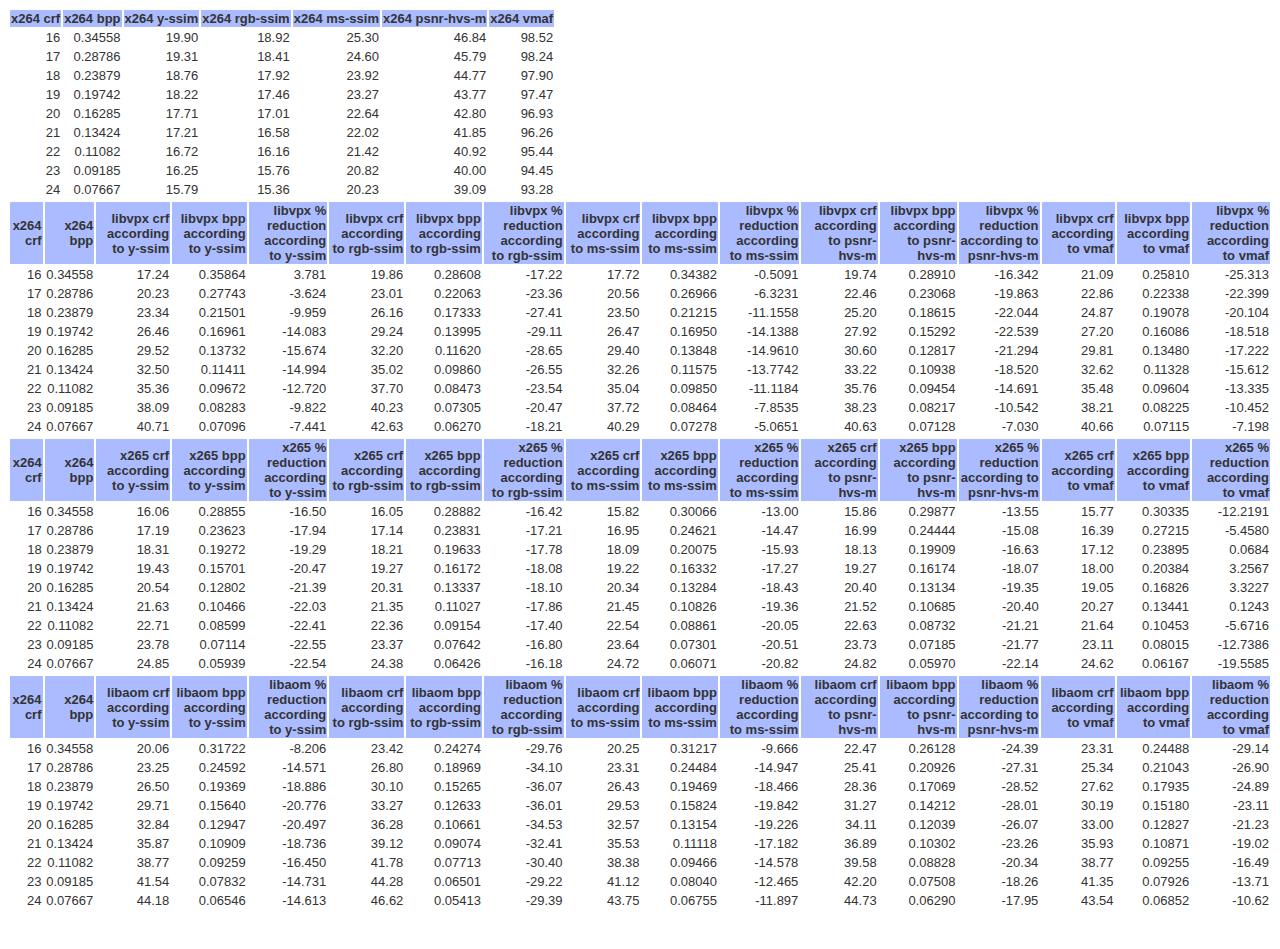
<file: objective-1-fast.crf_conversion.1080.lossy.html>
<!DOCTYPE HTML PUBLIC "-//W3C//DTD HTML 4.01 Transitional//EN">
<html>
<head>
<meta http-equiv="content-type" content="text/html; charset=utf-8">
<meta name="generator" content="ReText 7.0.0">
<link rel="stylesheet" media="screen" href="style.css" type="text/css" />
<title>CRF equivalences</title>
<script type="text/x-mathjax-config">
MathJax.Hub.Config({
  config: ["MMLorHTML.js"],
  jax: ["input/TeX", "output/HTML-CSS", "output/NativeMML"],
  extensions: ["MathMenu.js", "MathZoom.js"],
  TeX: {
    equationNumbers: {autoNumber: "AMS"}
  }
});
</script>
<script type="text/javascript" src="https://cdn.mathjax.org/mathjax/latest/MathJax.js"></script></head>
<body>
<table>
<thead>
<tr>
<th align="right">x264 crf</th>
<th align="right">x264 bpp</th>
<th align="right">x264 y-ssim</th>
<th align="right">x264 rgb-ssim</th>
<th align="right">x264 ms-ssim</th>
<th align="right">x264 psnr-hvs-m</th>
<th align="right">x264 vmaf</th>
</tr>
</thead>
<tbody>
<tr>
<td align="right">16</td>
<td align="right">0.34558</td>
<td align="right">19.90</td>
<td align="right">18.92</td>
<td align="right">25.30</td>
<td align="right">46.84</td>
<td align="right">98.52</td>
</tr>
<tr>
<td align="right">17</td>
<td align="right">0.28786</td>
<td align="right">19.31</td>
<td align="right">18.41</td>
<td align="right">24.60</td>
<td align="right">45.79</td>
<td align="right">98.24</td>
</tr>
<tr>
<td align="right">18</td>
<td align="right">0.23879</td>
<td align="right">18.76</td>
<td align="right">17.92</td>
<td align="right">23.92</td>
<td align="right">44.77</td>
<td align="right">97.90</td>
</tr>
<tr>
<td align="right">19</td>
<td align="right">0.19742</td>
<td align="right">18.22</td>
<td align="right">17.46</td>
<td align="right">23.27</td>
<td align="right">43.77</td>
<td align="right">97.47</td>
</tr>
<tr>
<td align="right">20</td>
<td align="right">0.16285</td>
<td align="right">17.71</td>
<td align="right">17.01</td>
<td align="right">22.64</td>
<td align="right">42.80</td>
<td align="right">96.93</td>
</tr>
<tr>
<td align="right">21</td>
<td align="right">0.13424</td>
<td align="right">17.21</td>
<td align="right">16.58</td>
<td align="right">22.02</td>
<td align="right">41.85</td>
<td align="right">96.26</td>
</tr>
<tr>
<td align="right">22</td>
<td align="right">0.11082</td>
<td align="right">16.72</td>
<td align="right">16.16</td>
<td align="right">21.42</td>
<td align="right">40.92</td>
<td align="right">95.44</td>
</tr>
<tr>
<td align="right">23</td>
<td align="right">0.09185</td>
<td align="right">16.25</td>
<td align="right">15.76</td>
<td align="right">20.82</td>
<td align="right">40.00</td>
<td align="right">94.45</td>
</tr>
<tr>
<td align="right">24</td>
<td align="right">0.07667</td>
<td align="right">15.79</td>
<td align="right">15.36</td>
<td align="right">20.23</td>
<td align="right">39.09</td>
<td align="right">93.28</td>
</tr>
</tbody>
</table>
<table>
<thead>
<tr>
<th align="right">x264 crf</th>
<th align="right">x264 bpp</th>
<th align="right">libvpx crf according to y-ssim</th>
<th align="right">libvpx bpp according to y-ssim</th>
<th align="right">libvpx % reduction according to y-ssim</th>
<th align="right">libvpx crf according to rgb-ssim</th>
<th align="right">libvpx bpp according to rgb-ssim</th>
<th align="right">libvpx % reduction according to rgb-ssim</th>
<th align="right">libvpx crf according to ms-ssim</th>
<th align="right">libvpx bpp according to ms-ssim</th>
<th align="right">libvpx % reduction according to ms-ssim</th>
<th align="right">libvpx crf according to psnr-hvs-m</th>
<th align="right">libvpx bpp according to psnr-hvs-m</th>
<th align="right">libvpx % reduction according to psnr-hvs-m</th>
<th align="right">libvpx crf according to vmaf</th>
<th align="right">libvpx bpp according to vmaf</th>
<th align="right">libvpx % reduction according to vmaf</th>
</tr>
</thead>
<tbody>
<tr>
<td align="right">16</td>
<td align="right">0.34558</td>
<td align="right">17.24</td>
<td align="right">0.35864</td>
<td align="right">3.781</td>
<td align="right">19.86</td>
<td align="right">0.28608</td>
<td align="right">-17.22</td>
<td align="right">17.72</td>
<td align="right">0.34382</td>
<td align="right">-0.5091</td>
<td align="right">19.74</td>
<td align="right">0.28910</td>
<td align="right">-16.342</td>
<td align="right">21.09</td>
<td align="right">0.25810</td>
<td align="right">-25.313</td>
</tr>
<tr>
<td align="right">17</td>
<td align="right">0.28786</td>
<td align="right">20.23</td>
<td align="right">0.27743</td>
<td align="right">-3.624</td>
<td align="right">23.01</td>
<td align="right">0.22063</td>
<td align="right">-23.36</td>
<td align="right">20.56</td>
<td align="right">0.26966</td>
<td align="right">-6.3231</td>
<td align="right">22.46</td>
<td align="right">0.23068</td>
<td align="right">-19.863</td>
<td align="right">22.86</td>
<td align="right">0.22338</td>
<td align="right">-22.399</td>
</tr>
<tr>
<td align="right">18</td>
<td align="right">0.23879</td>
<td align="right">23.34</td>
<td align="right">0.21501</td>
<td align="right">-9.959</td>
<td align="right">26.16</td>
<td align="right">0.17333</td>
<td align="right">-27.41</td>
<td align="right">23.50</td>
<td align="right">0.21215</td>
<td align="right">-11.1558</td>
<td align="right">25.20</td>
<td align="right">0.18615</td>
<td align="right">-22.044</td>
<td align="right">24.87</td>
<td align="right">0.19078</td>
<td align="right">-20.104</td>
</tr>
<tr>
<td align="right">19</td>
<td align="right">0.19742</td>
<td align="right">26.46</td>
<td align="right">0.16961</td>
<td align="right">-14.083</td>
<td align="right">29.24</td>
<td align="right">0.13995</td>
<td align="right">-29.11</td>
<td align="right">26.47</td>
<td align="right">0.16950</td>
<td align="right">-14.1388</td>
<td align="right">27.92</td>
<td align="right">0.15292</td>
<td align="right">-22.539</td>
<td align="right">27.20</td>
<td align="right">0.16086</td>
<td align="right">-18.518</td>
</tr>
<tr>
<td align="right">20</td>
<td align="right">0.16285</td>
<td align="right">29.52</td>
<td align="right">0.13732</td>
<td align="right">-15.674</td>
<td align="right">32.20</td>
<td align="right">0.11620</td>
<td align="right">-28.65</td>
<td align="right">29.40</td>
<td align="right">0.13848</td>
<td align="right">-14.9610</td>
<td align="right">30.60</td>
<td align="right">0.12817</td>
<td align="right">-21.294</td>
<td align="right">29.81</td>
<td align="right">0.13480</td>
<td align="right">-17.222</td>
</tr>
<tr>
<td align="right">21</td>
<td align="right">0.13424</td>
<td align="right">32.50</td>
<td align="right">0.11411</td>
<td align="right">-14.994</td>
<td align="right">35.02</td>
<td align="right">0.09860</td>
<td align="right">-26.55</td>
<td align="right">32.26</td>
<td align="right">0.11575</td>
<td align="right">-13.7742</td>
<td align="right">33.22</td>
<td align="right">0.10938</td>
<td align="right">-18.520</td>
<td align="right">32.62</td>
<td align="right">0.11328</td>
<td align="right">-15.612</td>
</tr>
<tr>
<td align="right">22</td>
<td align="right">0.11082</td>
<td align="right">35.36</td>
<td align="right">0.09672</td>
<td align="right">-12.720</td>
<td align="right">37.70</td>
<td align="right">0.08473</td>
<td align="right">-23.54</td>
<td align="right">35.04</td>
<td align="right">0.09850</td>
<td align="right">-11.1184</td>
<td align="right">35.76</td>
<td align="right">0.09454</td>
<td align="right">-14.691</td>
<td align="right">35.48</td>
<td align="right">0.09604</td>
<td align="right">-13.335</td>
</tr>
<tr>
<td align="right">23</td>
<td align="right">0.09185</td>
<td align="right">38.09</td>
<td align="right">0.08283</td>
<td align="right">-9.822</td>
<td align="right">40.23</td>
<td align="right">0.07305</td>
<td align="right">-20.47</td>
<td align="right">37.72</td>
<td align="right">0.08464</td>
<td align="right">-7.8535</td>
<td align="right">38.23</td>
<td align="right">0.08217</td>
<td align="right">-10.542</td>
<td align="right">38.21</td>
<td align="right">0.08225</td>
<td align="right">-10.452</td>
</tr>
<tr>
<td align="right">24</td>
<td align="right">0.07667</td>
<td align="right">40.71</td>
<td align="right">0.07096</td>
<td align="right">-7.441</td>
<td align="right">42.63</td>
<td align="right">0.06270</td>
<td align="right">-18.21</td>
<td align="right">40.29</td>
<td align="right">0.07278</td>
<td align="right">-5.0651</td>
<td align="right">40.63</td>
<td align="right">0.07128</td>
<td align="right">-7.030</td>
<td align="right">40.66</td>
<td align="right">0.07115</td>
<td align="right">-7.198</td>
</tr>
</tbody>
</table>
<table>
<thead>
<tr>
<th align="right">x264 crf</th>
<th align="right">x264 bpp</th>
<th align="right">x265 crf according to y-ssim</th>
<th align="right">x265 bpp according to y-ssim</th>
<th align="right">x265 % reduction according to y-ssim</th>
<th align="right">x265 crf according to rgb-ssim</th>
<th align="right">x265 bpp according to rgb-ssim</th>
<th align="right">x265 % reduction according to rgb-ssim</th>
<th align="right">x265 crf according to ms-ssim</th>
<th align="right">x265 bpp according to ms-ssim</th>
<th align="right">x265 % reduction according to ms-ssim</th>
<th align="right">x265 crf according to psnr-hvs-m</th>
<th align="right">x265 bpp according to psnr-hvs-m</th>
<th align="right">x265 % reduction according to psnr-hvs-m</th>
<th align="right">x265 crf according to vmaf</th>
<th align="right">x265 bpp according to vmaf</th>
<th align="right">x265 % reduction according to vmaf</th>
</tr>
</thead>
<tbody>
<tr>
<td align="right">16</td>
<td align="right">0.34558</td>
<td align="right">16.06</td>
<td align="right">0.28855</td>
<td align="right">-16.50</td>
<td align="right">16.05</td>
<td align="right">0.28882</td>
<td align="right">-16.42</td>
<td align="right">15.82</td>
<td align="right">0.30066</td>
<td align="right">-13.00</td>
<td align="right">15.86</td>
<td align="right">0.29877</td>
<td align="right">-13.55</td>
<td align="right">15.77</td>
<td align="right">0.30335</td>
<td align="right">-12.2191</td>
</tr>
<tr>
<td align="right">17</td>
<td align="right">0.28786</td>
<td align="right">17.19</td>
<td align="right">0.23623</td>
<td align="right">-17.94</td>
<td align="right">17.14</td>
<td align="right">0.23831</td>
<td align="right">-17.21</td>
<td align="right">16.95</td>
<td align="right">0.24621</td>
<td align="right">-14.47</td>
<td align="right">16.99</td>
<td align="right">0.24444</td>
<td align="right">-15.08</td>
<td align="right">16.39</td>
<td align="right">0.27215</td>
<td align="right">-5.4580</td>
</tr>
<tr>
<td align="right">18</td>
<td align="right">0.23879</td>
<td align="right">18.31</td>
<td align="right">0.19272</td>
<td align="right">-19.29</td>
<td align="right">18.21</td>
<td align="right">0.19633</td>
<td align="right">-17.78</td>
<td align="right">18.09</td>
<td align="right">0.20075</td>
<td align="right">-15.93</td>
<td align="right">18.13</td>
<td align="right">0.19909</td>
<td align="right">-16.63</td>
<td align="right">17.12</td>
<td align="right">0.23895</td>
<td align="right">0.0684</td>
</tr>
<tr>
<td align="right">19</td>
<td align="right">0.19742</td>
<td align="right">19.43</td>
<td align="right">0.15701</td>
<td align="right">-20.47</td>
<td align="right">19.27</td>
<td align="right">0.16172</td>
<td align="right">-18.08</td>
<td align="right">19.22</td>
<td align="right">0.16332</td>
<td align="right">-17.27</td>
<td align="right">19.27</td>
<td align="right">0.16174</td>
<td align="right">-18.07</td>
<td align="right">18.00</td>
<td align="right">0.20384</td>
<td align="right">3.2567</td>
</tr>
<tr>
<td align="right">20</td>
<td align="right">0.16285</td>
<td align="right">20.54</td>
<td align="right">0.12802</td>
<td align="right">-21.39</td>
<td align="right">20.31</td>
<td align="right">0.13337</td>
<td align="right">-18.10</td>
<td align="right">20.34</td>
<td align="right">0.13284</td>
<td align="right">-18.43</td>
<td align="right">20.40</td>
<td align="right">0.13134</td>
<td align="right">-19.35</td>
<td align="right">19.05</td>
<td align="right">0.16826</td>
<td align="right">3.3227</td>
</tr>
<tr>
<td align="right">21</td>
<td align="right">0.13424</td>
<td align="right">21.63</td>
<td align="right">0.10466</td>
<td align="right">-22.03</td>
<td align="right">21.35</td>
<td align="right">0.11027</td>
<td align="right">-17.86</td>
<td align="right">21.45</td>
<td align="right">0.10826</td>
<td align="right">-19.36</td>
<td align="right">21.52</td>
<td align="right">0.10685</td>
<td align="right">-20.40</td>
<td align="right">20.27</td>
<td align="right">0.13441</td>
<td align="right">0.1243</td>
</tr>
<tr>
<td align="right">22</td>
<td align="right">0.11082</td>
<td align="right">22.71</td>
<td align="right">0.08599</td>
<td align="right">-22.41</td>
<td align="right">22.36</td>
<td align="right">0.09154</td>
<td align="right">-17.40</td>
<td align="right">22.54</td>
<td align="right">0.08861</td>
<td align="right">-20.05</td>
<td align="right">22.63</td>
<td align="right">0.08732</td>
<td align="right">-21.21</td>
<td align="right">21.64</td>
<td align="right">0.10453</td>
<td align="right">-5.6716</td>
</tr>
<tr>
<td align="right">23</td>
<td align="right">0.09185</td>
<td align="right">23.78</td>
<td align="right">0.07114</td>
<td align="right">-22.55</td>
<td align="right">23.37</td>
<td align="right">0.07642</td>
<td align="right">-16.80</td>
<td align="right">23.64</td>
<td align="right">0.07301</td>
<td align="right">-20.51</td>
<td align="right">23.73</td>
<td align="right">0.07185</td>
<td align="right">-21.77</td>
<td align="right">23.11</td>
<td align="right">0.08015</td>
<td align="right">-12.7386</td>
</tr>
<tr>
<td align="right">24</td>
<td align="right">0.07667</td>
<td align="right">24.85</td>
<td align="right">0.05939</td>
<td align="right">-22.54</td>
<td align="right">24.38</td>
<td align="right">0.06426</td>
<td align="right">-16.18</td>
<td align="right">24.72</td>
<td align="right">0.06071</td>
<td align="right">-20.82</td>
<td align="right">24.82</td>
<td align="right">0.05970</td>
<td align="right">-22.14</td>
<td align="right">24.62</td>
<td align="right">0.06167</td>
<td align="right">-19.5585</td>
</tr>
</tbody>
</table>
<table>
<thead>
<tr>
<th align="right">x264 crf</th>
<th align="right">x264 bpp</th>
<th align="right">libaom crf according to y-ssim</th>
<th align="right">libaom bpp according to y-ssim</th>
<th align="right">libaom % reduction according to y-ssim</th>
<th align="right">libaom crf according to rgb-ssim</th>
<th align="right">libaom bpp according to rgb-ssim</th>
<th align="right">libaom % reduction according to rgb-ssim</th>
<th align="right">libaom crf according to ms-ssim</th>
<th align="right">libaom bpp according to ms-ssim</th>
<th align="right">libaom % reduction according to ms-ssim</th>
<th align="right">libaom crf according to psnr-hvs-m</th>
<th align="right">libaom bpp according to psnr-hvs-m</th>
<th align="right">libaom % reduction according to psnr-hvs-m</th>
<th align="right">libaom crf according to vmaf</th>
<th align="right">libaom bpp according to vmaf</th>
<th align="right">libaom % reduction according to vmaf</th>
</tr>
</thead>
<tbody>
<tr>
<td align="right">16</td>
<td align="right">0.34558</td>
<td align="right">20.06</td>
<td align="right">0.31722</td>
<td align="right">-8.206</td>
<td align="right">23.42</td>
<td align="right">0.24274</td>
<td align="right">-29.76</td>
<td align="right">20.25</td>
<td align="right">0.31217</td>
<td align="right">-9.666</td>
<td align="right">22.47</td>
<td align="right">0.26128</td>
<td align="right">-24.39</td>
<td align="right">23.31</td>
<td align="right">0.24488</td>
<td align="right">-29.14</td>
</tr>
<tr>
<td align="right">17</td>
<td align="right">0.28786</td>
<td align="right">23.25</td>
<td align="right">0.24592</td>
<td align="right">-14.571</td>
<td align="right">26.80</td>
<td align="right">0.18969</td>
<td align="right">-34.10</td>
<td align="right">23.31</td>
<td align="right">0.24484</td>
<td align="right">-14.947</td>
<td align="right">25.41</td>
<td align="right">0.20926</td>
<td align="right">-27.31</td>
<td align="right">25.34</td>
<td align="right">0.21043</td>
<td align="right">-26.90</td>
</tr>
<tr>
<td align="right">18</td>
<td align="right">0.23879</td>
<td align="right">26.50</td>
<td align="right">0.19369</td>
<td align="right">-18.886</td>
<td align="right">30.10</td>
<td align="right">0.15265</td>
<td align="right">-36.07</td>
<td align="right">26.43</td>
<td align="right">0.19469</td>
<td align="right">-18.466</td>
<td align="right">28.36</td>
<td align="right">0.17069</td>
<td align="right">-28.52</td>
<td align="right">27.62</td>
<td align="right">0.17935</td>
<td align="right">-24.89</td>
</tr>
<tr>
<td align="right">19</td>
<td align="right">0.19742</td>
<td align="right">29.71</td>
<td align="right">0.15640</td>
<td align="right">-20.776</td>
<td align="right">33.27</td>
<td align="right">0.12633</td>
<td align="right">-36.01</td>
<td align="right">29.53</td>
<td align="right">0.15824</td>
<td align="right">-19.842</td>
<td align="right">31.27</td>
<td align="right">0.14212</td>
<td align="right">-28.01</td>
<td align="right">30.19</td>
<td align="right">0.15180</td>
<td align="right">-23.11</td>
</tr>
<tr>
<td align="right">20</td>
<td align="right">0.16285</td>
<td align="right">32.84</td>
<td align="right">0.12947</td>
<td align="right">-20.497</td>
<td align="right">36.28</td>
<td align="right">0.10661</td>
<td align="right">-34.53</td>
<td align="right">32.57</td>
<td align="right">0.13154</td>
<td align="right">-19.226</td>
<td align="right">34.11</td>
<td align="right">0.12039</td>
<td align="right">-26.07</td>
<td align="right">33.00</td>
<td align="right">0.12827</td>
<td align="right">-21.23</td>
</tr>
<tr>
<td align="right">21</td>
<td align="right">0.13424</td>
<td align="right">35.87</td>
<td align="right">0.10909</td>
<td align="right">-18.736</td>
<td align="right">39.12</td>
<td align="right">0.09074</td>
<td align="right">-32.41</td>
<td align="right">35.53</td>
<td align="right">0.11118</td>
<td align="right">-17.182</td>
<td align="right">36.89</td>
<td align="right">0.10302</td>
<td align="right">-23.26</td>
<td align="right">35.93</td>
<td align="right">0.10871</td>
<td align="right">-19.02</td>
</tr>
<tr>
<td align="right">22</td>
<td align="right">0.11082</td>
<td align="right">38.77</td>
<td align="right">0.09259</td>
<td align="right">-16.450</td>
<td align="right">41.78</td>
<td align="right">0.07713</td>
<td align="right">-30.40</td>
<td align="right">38.38</td>
<td align="right">0.09466</td>
<td align="right">-14.578</td>
<td align="right">39.58</td>
<td align="right">0.08828</td>
<td align="right">-20.34</td>
<td align="right">38.77</td>
<td align="right">0.09255</td>
<td align="right">-16.49</td>
</tr>
<tr>
<td align="right">23</td>
<td align="right">0.09185</td>
<td align="right">41.54</td>
<td align="right">0.07832</td>
<td align="right">-14.731</td>
<td align="right">44.28</td>
<td align="right">0.06501</td>
<td align="right">-29.22</td>
<td align="right">41.12</td>
<td align="right">0.08040</td>
<td align="right">-12.465</td>
<td align="right">42.20</td>
<td align="right">0.07508</td>
<td align="right">-18.26</td>
<td align="right">41.35</td>
<td align="right">0.07926</td>
<td align="right">-13.71</td>
</tr>
<tr>
<td align="right">24</td>
<td align="right">0.07667</td>
<td align="right">44.18</td>
<td align="right">0.06546</td>
<td align="right">-14.613</td>
<td align="right">46.62</td>
<td align="right">0.05413</td>
<td align="right">-29.39</td>
<td align="right">43.75</td>
<td align="right">0.06755</td>
<td align="right">-11.897</td>
<td align="right">44.73</td>
<td align="right">0.06290</td>
<td align="right">-17.95</td>
<td align="right">43.54</td>
<td align="right">0.06852</td>
<td align="right">-10.62</td>
</tr>
</tbody>
</table>
</body>
</html>
</file>
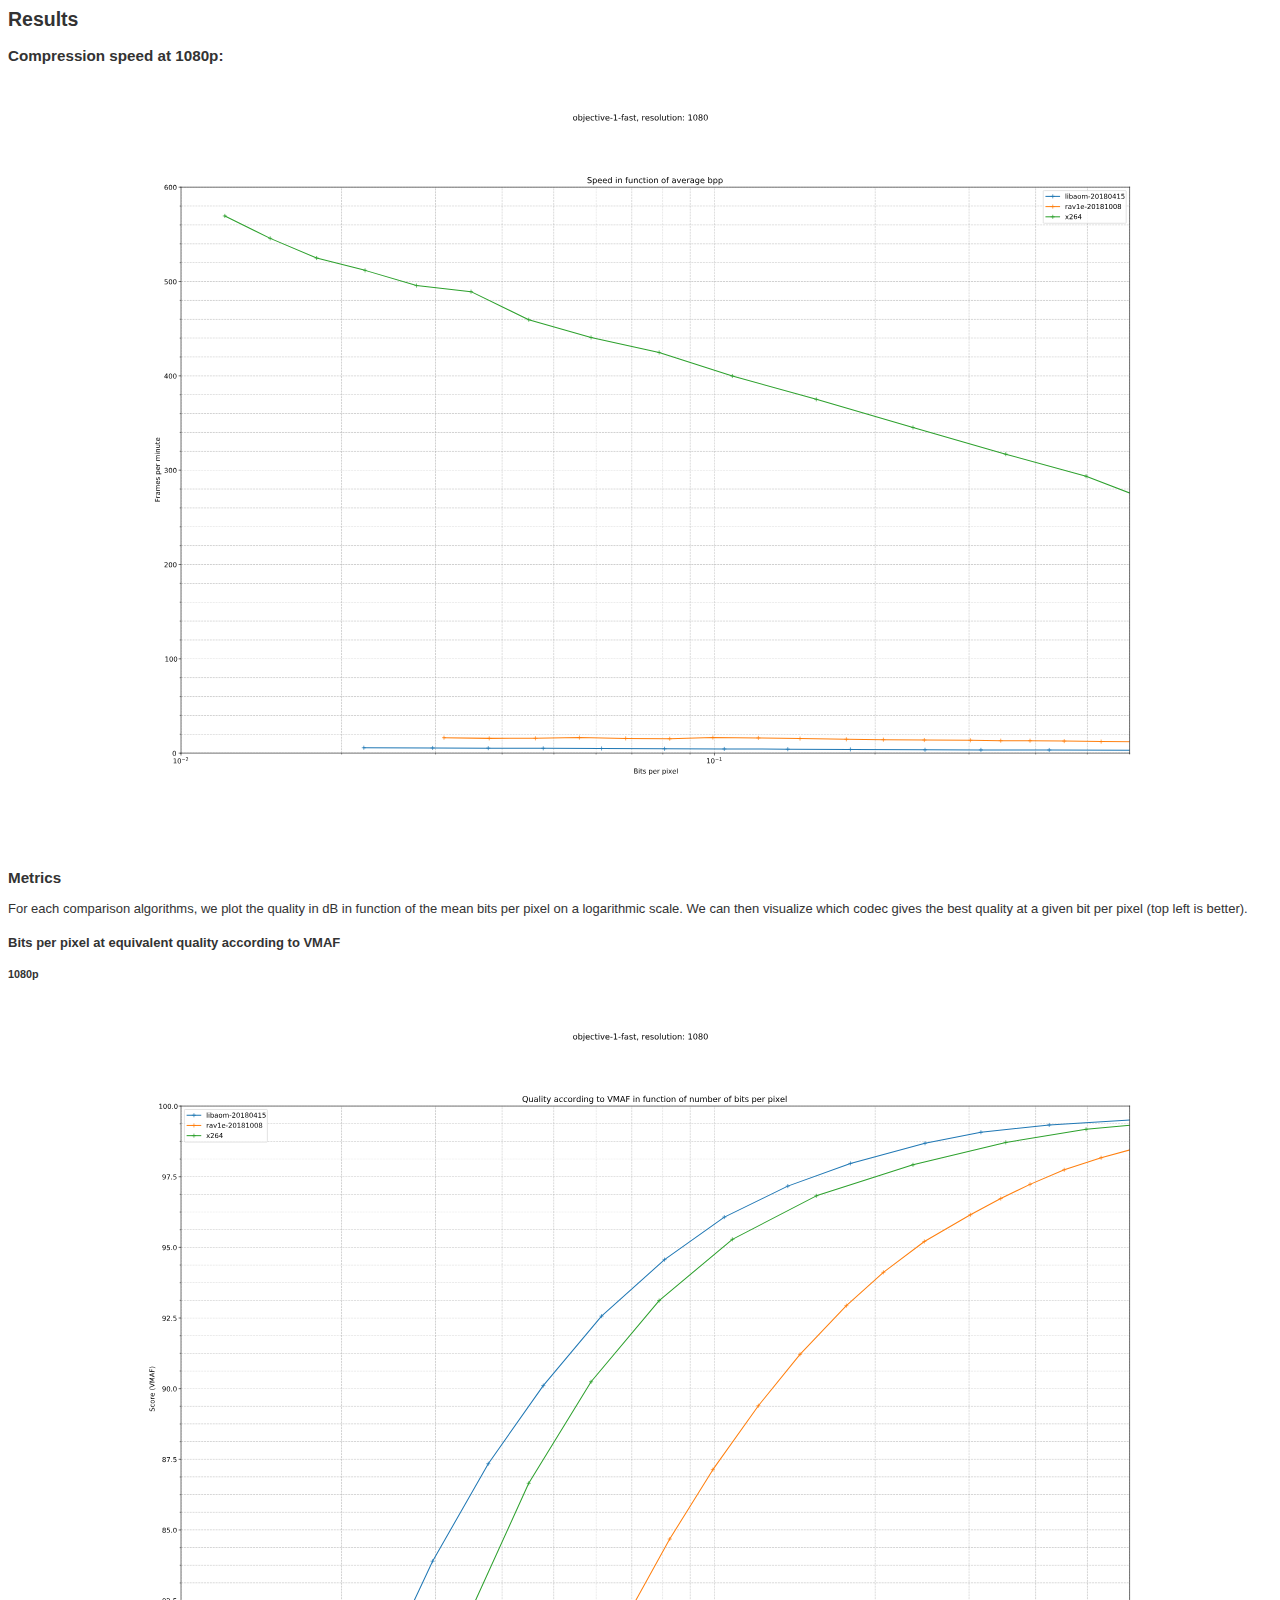
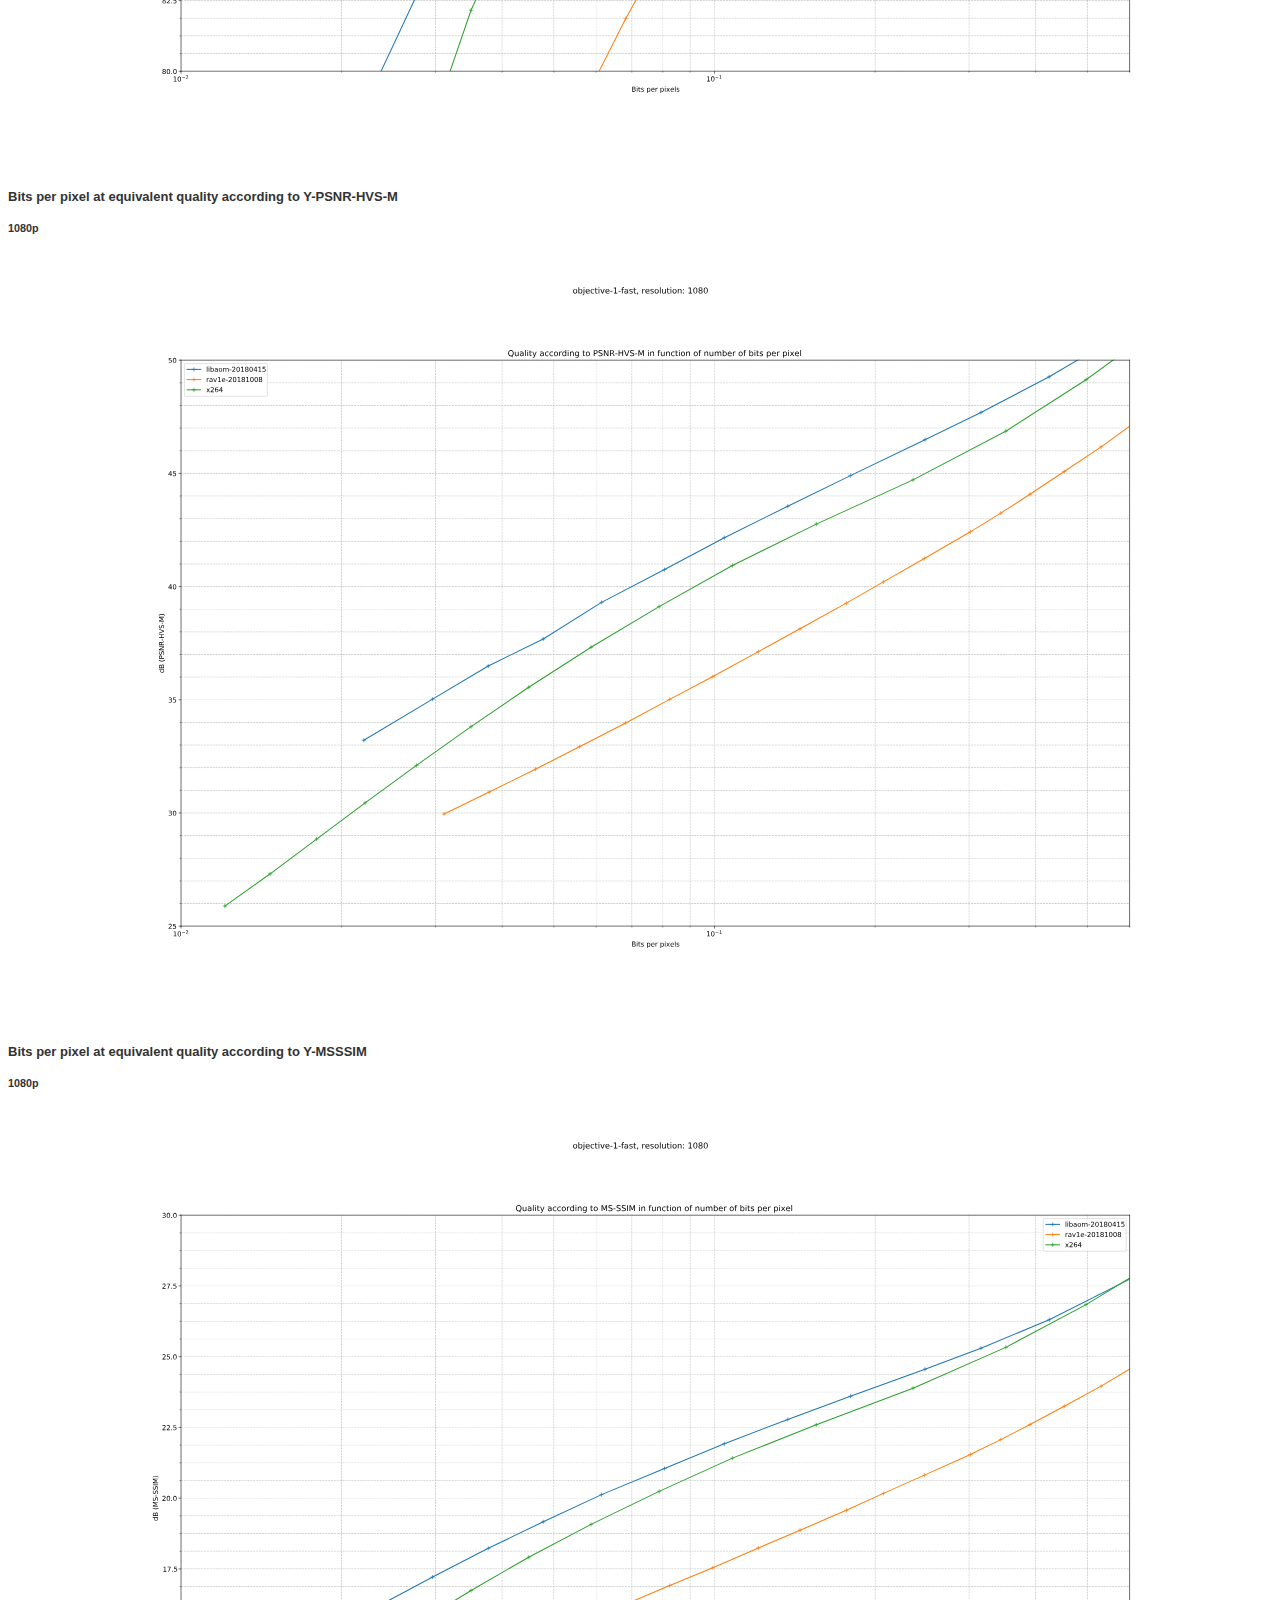
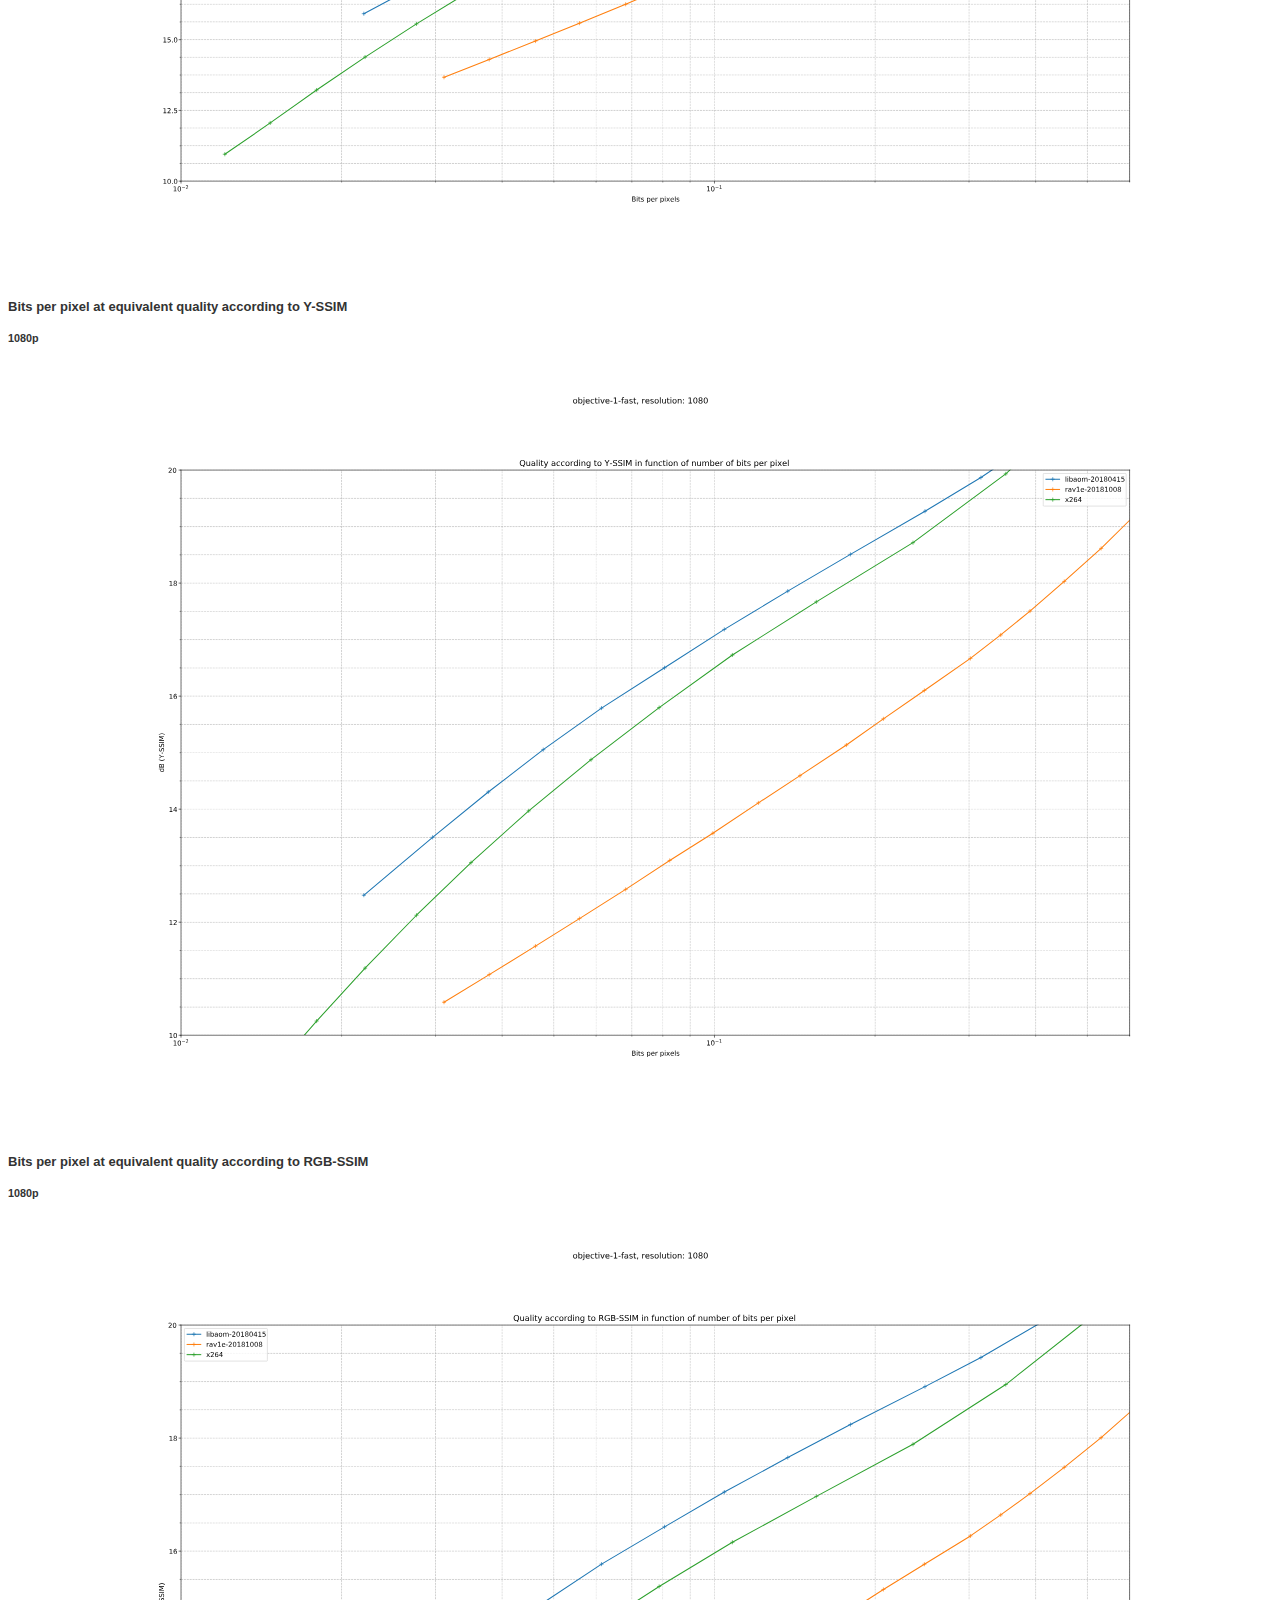
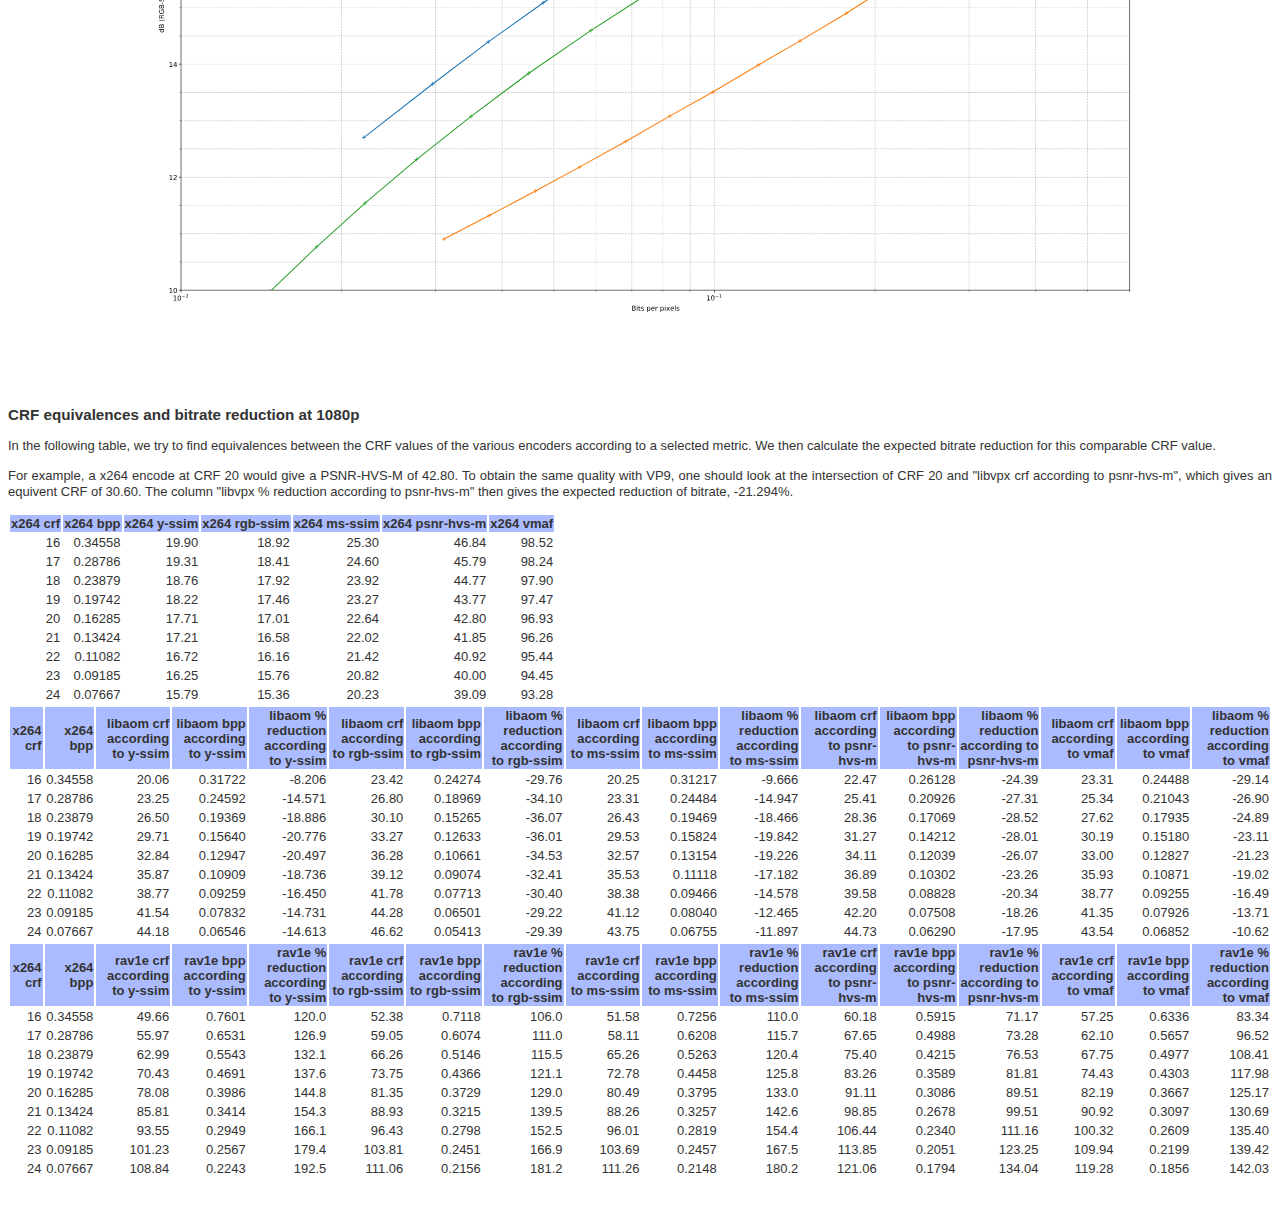
<file: rav1e.html>
<!DOCTYPE HTML PUBLIC "-//W3C//DTD HTML 4.01 Transitional//EN">
<html>
<head>
<meta http-equiv="content-type" content="text/html; charset=utf-8">
<meta name="generator" content="ReText 7.0.0">
<link rel="stylesheet" media="screen" href="style.css" type="text/css" />
<title>Rav1e comparison to Aomenc</title>
<script type="text/x-mathjax-config">
MathJax.Hub.Config({
  config: ["MMLorHTML.js"],
  jax: ["input/TeX", "output/HTML-CSS", "output/NativeMML"],
  extensions: ["MathMenu.js", "MathZoom.js"],
  TeX: {
    equationNumbers: {autoNumber: "AMS"}
  }
});
</script>
<script type="text/javascript" src="https://cdn.mathjax.org/mathjax/latest/MathJax.js"></script></head>
<body>
<h2>Results</h2>
<h3>Compression speed at 1080p:</h3>
<p><img alt="Encoding speed in function of bits per pixel" src="objective-1-fast.encoding_fpm.1080.(libaom-20180415,rav1e-20181008,x264).svg"></p>
<h3>Metrics</h3>
<p>For each comparison algorithms, we plot the quality in dB in function of the mean bits per pixel on a logarithmic scale. We can then visualize which codec gives the best quality at a given bit per pixel (top left is better).</p>
<h4>Bits per pixel at equivalent quality according to VMAF</h4>
<h5>1080p</h5>
<p><img alt="Bits per pixel at equivalent quality according to VMAF" src="objective-1-fast.vmaf.1080.(libaom-20180415,rav1e-20181008,x264).svg"></p>
<h4>Bits per pixel at equivalent quality according to Y-PSNR-HVS-M</h4>
<h5>1080p</h5>
<p><img alt="Bits per pixel at equivalent quality according to VMAF" src="objective-1-fast.psnr-hvs-m.1080.(libaom-20180415,rav1e-20181008,x264).svg"></p>
<h4>Bits per pixel at equivalent quality according to Y-MSSSIM</h4>
<h5>1080p</h5>
<p><img alt="Bits per pixel at equivalent quality according to VMAF" src="objective-1-fast.ms-ssim.1080.(libaom-20180415,rav1e-20181008,x264).svg"></p>
<h4>Bits per pixel at equivalent quality according to Y-SSIM</h4>
<h5>1080p</h5>
<p><img alt="Bits per pixel at equivalent quality according to VMAF" src="objective-1-fast.y-ssim.1080.(libaom-20180415,rav1e-20181008,x264).svg"></p>
<h4>Bits per pixel at equivalent quality according to RGB-SSIM</h4>
<h5>1080p</h5>
<p><img alt="Bits per pixel at equivalent quality according to VMAF" src="objective-1-fast.rgb-ssim.1080.(libaom-20180415,rav1e-20181008,x264).svg"></p>
<h3>CRF equivalences and bitrate reduction at 1080p</h3>
<p>In the following table, we try to find equivalences between the CRF values of the various encoders according to a selected metric. We then calculate the expected bitrate reduction for this comparable CRF value.</p>
<p>For example, a x264 encode at CRF 20 would give a PSNR-HVS-M of 42.80. To obtain the same quality with VP9, one should look at the intersection of CRF 20 and "libvpx crf according to psnr-hvs-m", which gives an equivent CRF of 30.60. The column "libvpx % reduction according to psnr-hvs-m" then gives the expected reduction of bitrate, -21.294%.</p>
<table>
<thead>
<tr>
<th align="right">x264 crf</th>
<th align="right">x264 bpp</th>
<th align="right">x264 y-ssim</th>
<th align="right">x264 rgb-ssim</th>
<th align="right">x264 ms-ssim</th>
<th align="right">x264 psnr-hvs-m</th>
<th align="right">x264 vmaf</th>
</tr>
</thead>
<tbody>
<tr>
<td align="right">16</td>
<td align="right">0.34558</td>
<td align="right">19.90</td>
<td align="right">18.92</td>
<td align="right">25.30</td>
<td align="right">46.84</td>
<td align="right">98.52</td>
</tr>
<tr>
<td align="right">17</td>
<td align="right">0.28786</td>
<td align="right">19.31</td>
<td align="right">18.41</td>
<td align="right">24.60</td>
<td align="right">45.79</td>
<td align="right">98.24</td>
</tr>
<tr>
<td align="right">18</td>
<td align="right">0.23879</td>
<td align="right">18.76</td>
<td align="right">17.92</td>
<td align="right">23.92</td>
<td align="right">44.77</td>
<td align="right">97.90</td>
</tr>
<tr>
<td align="right">19</td>
<td align="right">0.19742</td>
<td align="right">18.22</td>
<td align="right">17.46</td>
<td align="right">23.27</td>
<td align="right">43.77</td>
<td align="right">97.47</td>
</tr>
<tr>
<td align="right">20</td>
<td align="right">0.16285</td>
<td align="right">17.71</td>
<td align="right">17.01</td>
<td align="right">22.64</td>
<td align="right">42.80</td>
<td align="right">96.93</td>
</tr>
<tr>
<td align="right">21</td>
<td align="right">0.13424</td>
<td align="right">17.21</td>
<td align="right">16.58</td>
<td align="right">22.02</td>
<td align="right">41.85</td>
<td align="right">96.26</td>
</tr>
<tr>
<td align="right">22</td>
<td align="right">0.11082</td>
<td align="right">16.72</td>
<td align="right">16.16</td>
<td align="right">21.42</td>
<td align="right">40.92</td>
<td align="right">95.44</td>
</tr>
<tr>
<td align="right">23</td>
<td align="right">0.09185</td>
<td align="right">16.25</td>
<td align="right">15.76</td>
<td align="right">20.82</td>
<td align="right">40.00</td>
<td align="right">94.45</td>
</tr>
<tr>
<td align="right">24</td>
<td align="right">0.07667</td>
<td align="right">15.79</td>
<td align="right">15.36</td>
<td align="right">20.23</td>
<td align="right">39.09</td>
<td align="right">93.28</td>
</tr>
</tbody>
</table>
<table>
<thead>
<tr>
<th align="right">x264 crf</th>
<th align="right">x264 bpp</th>
<th align="right">libaom crf according to y-ssim</th>
<th align="right">libaom bpp according to y-ssim</th>
<th align="right">libaom % reduction according to y-ssim</th>
<th align="right">libaom crf according to rgb-ssim</th>
<th align="right">libaom bpp according to rgb-ssim</th>
<th align="right">libaom % reduction according to rgb-ssim</th>
<th align="right">libaom crf according to ms-ssim</th>
<th align="right">libaom bpp according to ms-ssim</th>
<th align="right">libaom % reduction according to ms-ssim</th>
<th align="right">libaom crf according to psnr-hvs-m</th>
<th align="right">libaom bpp according to psnr-hvs-m</th>
<th align="right">libaom % reduction according to psnr-hvs-m</th>
<th align="right">libaom crf according to vmaf</th>
<th align="right">libaom bpp according to vmaf</th>
<th align="right">libaom % reduction according to vmaf</th>
</tr>
</thead>
<tbody>
<tr>
<td align="right">16</td>
<td align="right">0.34558</td>
<td align="right">20.06</td>
<td align="right">0.31722</td>
<td align="right">-8.206</td>
<td align="right">23.42</td>
<td align="right">0.24274</td>
<td align="right">-29.76</td>
<td align="right">20.25</td>
<td align="right">0.31217</td>
<td align="right">-9.666</td>
<td align="right">22.47</td>
<td align="right">0.26128</td>
<td align="right">-24.39</td>
<td align="right">23.31</td>
<td align="right">0.24488</td>
<td align="right">-29.14</td>
</tr>
<tr>
<td align="right">17</td>
<td align="right">0.28786</td>
<td align="right">23.25</td>
<td align="right">0.24592</td>
<td align="right">-14.571</td>
<td align="right">26.80</td>
<td align="right">0.18969</td>
<td align="right">-34.10</td>
<td align="right">23.31</td>
<td align="right">0.24484</td>
<td align="right">-14.947</td>
<td align="right">25.41</td>
<td align="right">0.20926</td>
<td align="right">-27.31</td>
<td align="right">25.34</td>
<td align="right">0.21043</td>
<td align="right">-26.90</td>
</tr>
<tr>
<td align="right">18</td>
<td align="right">0.23879</td>
<td align="right">26.50</td>
<td align="right">0.19369</td>
<td align="right">-18.886</td>
<td align="right">30.10</td>
<td align="right">0.15265</td>
<td align="right">-36.07</td>
<td align="right">26.43</td>
<td align="right">0.19469</td>
<td align="right">-18.466</td>
<td align="right">28.36</td>
<td align="right">0.17069</td>
<td align="right">-28.52</td>
<td align="right">27.62</td>
<td align="right">0.17935</td>
<td align="right">-24.89</td>
</tr>
<tr>
<td align="right">19</td>
<td align="right">0.19742</td>
<td align="right">29.71</td>
<td align="right">0.15640</td>
<td align="right">-20.776</td>
<td align="right">33.27</td>
<td align="right">0.12633</td>
<td align="right">-36.01</td>
<td align="right">29.53</td>
<td align="right">0.15824</td>
<td align="right">-19.842</td>
<td align="right">31.27</td>
<td align="right">0.14212</td>
<td align="right">-28.01</td>
<td align="right">30.19</td>
<td align="right">0.15180</td>
<td align="right">-23.11</td>
</tr>
<tr>
<td align="right">20</td>
<td align="right">0.16285</td>
<td align="right">32.84</td>
<td align="right">0.12947</td>
<td align="right">-20.497</td>
<td align="right">36.28</td>
<td align="right">0.10661</td>
<td align="right">-34.53</td>
<td align="right">32.57</td>
<td align="right">0.13154</td>
<td align="right">-19.226</td>
<td align="right">34.11</td>
<td align="right">0.12039</td>
<td align="right">-26.07</td>
<td align="right">33.00</td>
<td align="right">0.12827</td>
<td align="right">-21.23</td>
</tr>
<tr>
<td align="right">21</td>
<td align="right">0.13424</td>
<td align="right">35.87</td>
<td align="right">0.10909</td>
<td align="right">-18.736</td>
<td align="right">39.12</td>
<td align="right">0.09074</td>
<td align="right">-32.41</td>
<td align="right">35.53</td>
<td align="right">0.11118</td>
<td align="right">-17.182</td>
<td align="right">36.89</td>
<td align="right">0.10302</td>
<td align="right">-23.26</td>
<td align="right">35.93</td>
<td align="right">0.10871</td>
<td align="right">-19.02</td>
</tr>
<tr>
<td align="right">22</td>
<td align="right">0.11082</td>
<td align="right">38.77</td>
<td align="right">0.09259</td>
<td align="right">-16.450</td>
<td align="right">41.78</td>
<td align="right">0.07713</td>
<td align="right">-30.40</td>
<td align="right">38.38</td>
<td align="right">0.09466</td>
<td align="right">-14.578</td>
<td align="right">39.58</td>
<td align="right">0.08828</td>
<td align="right">-20.34</td>
<td align="right">38.77</td>
<td align="right">0.09255</td>
<td align="right">-16.49</td>
</tr>
<tr>
<td align="right">23</td>
<td align="right">0.09185</td>
<td align="right">41.54</td>
<td align="right">0.07832</td>
<td align="right">-14.731</td>
<td align="right">44.28</td>
<td align="right">0.06501</td>
<td align="right">-29.22</td>
<td align="right">41.12</td>
<td align="right">0.08040</td>
<td align="right">-12.465</td>
<td align="right">42.20</td>
<td align="right">0.07508</td>
<td align="right">-18.26</td>
<td align="right">41.35</td>
<td align="right">0.07926</td>
<td align="right">-13.71</td>
</tr>
<tr>
<td align="right">24</td>
<td align="right">0.07667</td>
<td align="right">44.18</td>
<td align="right">0.06546</td>
<td align="right">-14.613</td>
<td align="right">46.62</td>
<td align="right">0.05413</td>
<td align="right">-29.39</td>
<td align="right">43.75</td>
<td align="right">0.06755</td>
<td align="right">-11.897</td>
<td align="right">44.73</td>
<td align="right">0.06290</td>
<td align="right">-17.95</td>
<td align="right">43.54</td>
<td align="right">0.06852</td>
<td align="right">-10.62</td>
</tr>
</tbody>
</table>
<table>
<thead>
<tr>
<th align="right">x264 crf</th>
<th align="right">x264 bpp</th>
<th align="right">rav1e crf according to y-ssim</th>
<th align="right">rav1e bpp according to y-ssim</th>
<th align="right">rav1e % reduction according to y-ssim</th>
<th align="right">rav1e crf according to rgb-ssim</th>
<th align="right">rav1e bpp according to rgb-ssim</th>
<th align="right">rav1e % reduction according to rgb-ssim</th>
<th align="right">rav1e crf according to ms-ssim</th>
<th align="right">rav1e bpp according to ms-ssim</th>
<th align="right">rav1e % reduction according to ms-ssim</th>
<th align="right">rav1e crf according to psnr-hvs-m</th>
<th align="right">rav1e bpp according to psnr-hvs-m</th>
<th align="right">rav1e % reduction according to psnr-hvs-m</th>
<th align="right">rav1e crf according to vmaf</th>
<th align="right">rav1e bpp according to vmaf</th>
<th align="right">rav1e % reduction according to vmaf</th>
</tr>
</thead>
<tbody>
<tr>
<td align="right">16</td>
<td align="right">0.34558</td>
<td align="right">49.66</td>
<td align="right">0.7601</td>
<td align="right">120.0</td>
<td align="right">52.38</td>
<td align="right">0.7118</td>
<td align="right">106.0</td>
<td align="right">51.58</td>
<td align="right">0.7256</td>
<td align="right">110.0</td>
<td align="right">60.18</td>
<td align="right">0.5915</td>
<td align="right">71.17</td>
<td align="right">57.25</td>
<td align="right">0.6336</td>
<td align="right">83.34</td>
</tr>
<tr>
<td align="right">17</td>
<td align="right">0.28786</td>
<td align="right">55.97</td>
<td align="right">0.6531</td>
<td align="right">126.9</td>
<td align="right">59.05</td>
<td align="right">0.6074</td>
<td align="right">111.0</td>
<td align="right">58.11</td>
<td align="right">0.6208</td>
<td align="right">115.7</td>
<td align="right">67.65</td>
<td align="right">0.4988</td>
<td align="right">73.28</td>
<td align="right">62.10</td>
<td align="right">0.5657</td>
<td align="right">96.52</td>
</tr>
<tr>
<td align="right">18</td>
<td align="right">0.23879</td>
<td align="right">62.99</td>
<td align="right">0.5543</td>
<td align="right">132.1</td>
<td align="right">66.26</td>
<td align="right">0.5146</td>
<td align="right">115.5</td>
<td align="right">65.26</td>
<td align="right">0.5263</td>
<td align="right">120.4</td>
<td align="right">75.40</td>
<td align="right">0.4215</td>
<td align="right">76.53</td>
<td align="right">67.75</td>
<td align="right">0.4977</td>
<td align="right">108.41</td>
</tr>
<tr>
<td align="right">19</td>
<td align="right">0.19742</td>
<td align="right">70.43</td>
<td align="right">0.4691</td>
<td align="right">137.6</td>
<td align="right">73.75</td>
<td align="right">0.4366</td>
<td align="right">121.1</td>
<td align="right">72.78</td>
<td align="right">0.4458</td>
<td align="right">125.8</td>
<td align="right">83.26</td>
<td align="right">0.3589</td>
<td align="right">81.81</td>
<td align="right">74.43</td>
<td align="right">0.4303</td>
<td align="right">117.98</td>
</tr>
<tr>
<td align="right">20</td>
<td align="right">0.16285</td>
<td align="right">78.08</td>
<td align="right">0.3986</td>
<td align="right">144.8</td>
<td align="right">81.35</td>
<td align="right">0.3729</td>
<td align="right">129.0</td>
<td align="right">80.49</td>
<td align="right">0.3795</td>
<td align="right">133.0</td>
<td align="right">91.11</td>
<td align="right">0.3086</td>
<td align="right">89.51</td>
<td align="right">82.19</td>
<td align="right">0.3667</td>
<td align="right">125.17</td>
</tr>
<tr>
<td align="right">21</td>
<td align="right">0.13424</td>
<td align="right">85.81</td>
<td align="right">0.3414</td>
<td align="right">154.3</td>
<td align="right">88.93</td>
<td align="right">0.3215</td>
<td align="right">139.5</td>
<td align="right">88.26</td>
<td align="right">0.3257</td>
<td align="right">142.6</td>
<td align="right">98.85</td>
<td align="right">0.2678</td>
<td align="right">99.51</td>
<td align="right">90.92</td>
<td align="right">0.3097</td>
<td align="right">130.69</td>
</tr>
<tr>
<td align="right">22</td>
<td align="right">0.11082</td>
<td align="right">93.55</td>
<td align="right">0.2949</td>
<td align="right">166.1</td>
<td align="right">96.43</td>
<td align="right">0.2798</td>
<td align="right">152.5</td>
<td align="right">96.01</td>
<td align="right">0.2819</td>
<td align="right">154.4</td>
<td align="right">106.44</td>
<td align="right">0.2340</td>
<td align="right">111.16</td>
<td align="right">100.32</td>
<td align="right">0.2609</td>
<td align="right">135.40</td>
</tr>
<tr>
<td align="right">23</td>
<td align="right">0.09185</td>
<td align="right">101.23</td>
<td align="right">0.2567</td>
<td align="right">179.4</td>
<td align="right">103.81</td>
<td align="right">0.2451</td>
<td align="right">166.9</td>
<td align="right">103.69</td>
<td align="right">0.2457</td>
<td align="right">167.5</td>
<td align="right">113.85</td>
<td align="right">0.2051</td>
<td align="right">123.25</td>
<td align="right">109.94</td>
<td align="right">0.2199</td>
<td align="right">139.42</td>
</tr>
<tr>
<td align="right">24</td>
<td align="right">0.07667</td>
<td align="right">108.84</td>
<td align="right">0.2243</td>
<td align="right">192.5</td>
<td align="right">111.06</td>
<td align="right">0.2156</td>
<td align="right">181.2</td>
<td align="right">111.26</td>
<td align="right">0.2148</td>
<td align="right">180.2</td>
<td align="right">121.06</td>
<td align="right">0.1794</td>
<td align="right">134.04</td>
<td align="right">119.28</td>
<td align="right">0.1856</td>
<td align="right">142.03</td>
</tr>
</tbody>
</table>
</body>
</html>
</file>
<file: style.css>
body {
    padding-bottom: 30px;
    font-family: Helvetica, Verdana, Arial, sans-serif;
    color: #333333;
    font-size: 13px;
}
table {
    font-family: Helvetica, Verdana, Arial, sans-serif;
    color: #333333;
    font-size: 13px;
}
img {
    width: 100%;
    box-sizing: border-box;
    border: 0;
    padding: 20px;
}
p {
    clear: both;
    line-height: 1.25em;
    text-align: justify;
}
th {
    background-color: #aabbff;
}
</file>
